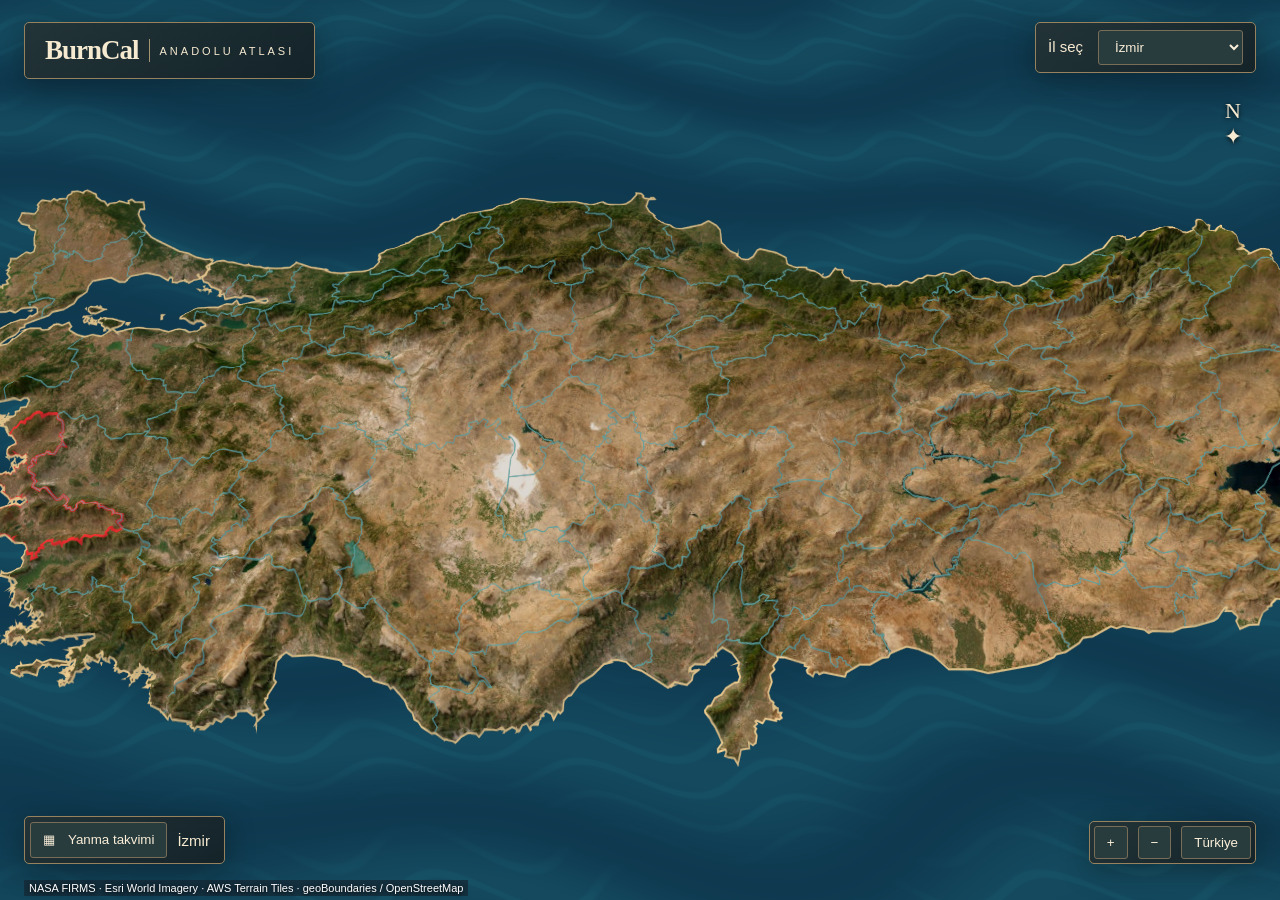
<file: frontend/index.html>
<!doctype html><html lang="tr"><meta charset="utf-8"><title>BurnCal · Anadolu Atlası</title><link rel="stylesheet" href="atlas.css"><main id="world" aria-label="Türkiye arazi haritası"></main><header><strong>BurnCal</strong><i></i> ANADOLU ATLASI</header><div class="search"><label>İl seç　<select id="city"></select></label></div><div class="compass">N<br>✦</div><section id="sheet" inert><div class="row"><small>UYDU GÖZLEMLERİ</small><button id="close" aria-label="Takvimi kapat">×</button></div><h1 id="place"></h1><nav></nav><div id="panel"></div></section><div class="dock"><button id="toggle" aria-expanded="false" aria-controls="sheet">▦　Yanma takvimi</button><span id="current"></span></div><div class="tools"><button id="plus" aria-label="Yakınlaştır">+</button><button id="minus" aria-label="Uzaklaştır">−</button><button id="home">Türkiye</button></div><footer>NASA FIRMS · Esri World Imagery · AWS Terrain Tiles · geoBoundaries / OpenStreetMap</footer><script src="three.min.js"></script><script src="terrain-assets.js"></script><script src="atlas-data.js"></script><script src="coast.js"></script><script src="atlas.js"></script></html>
</file>
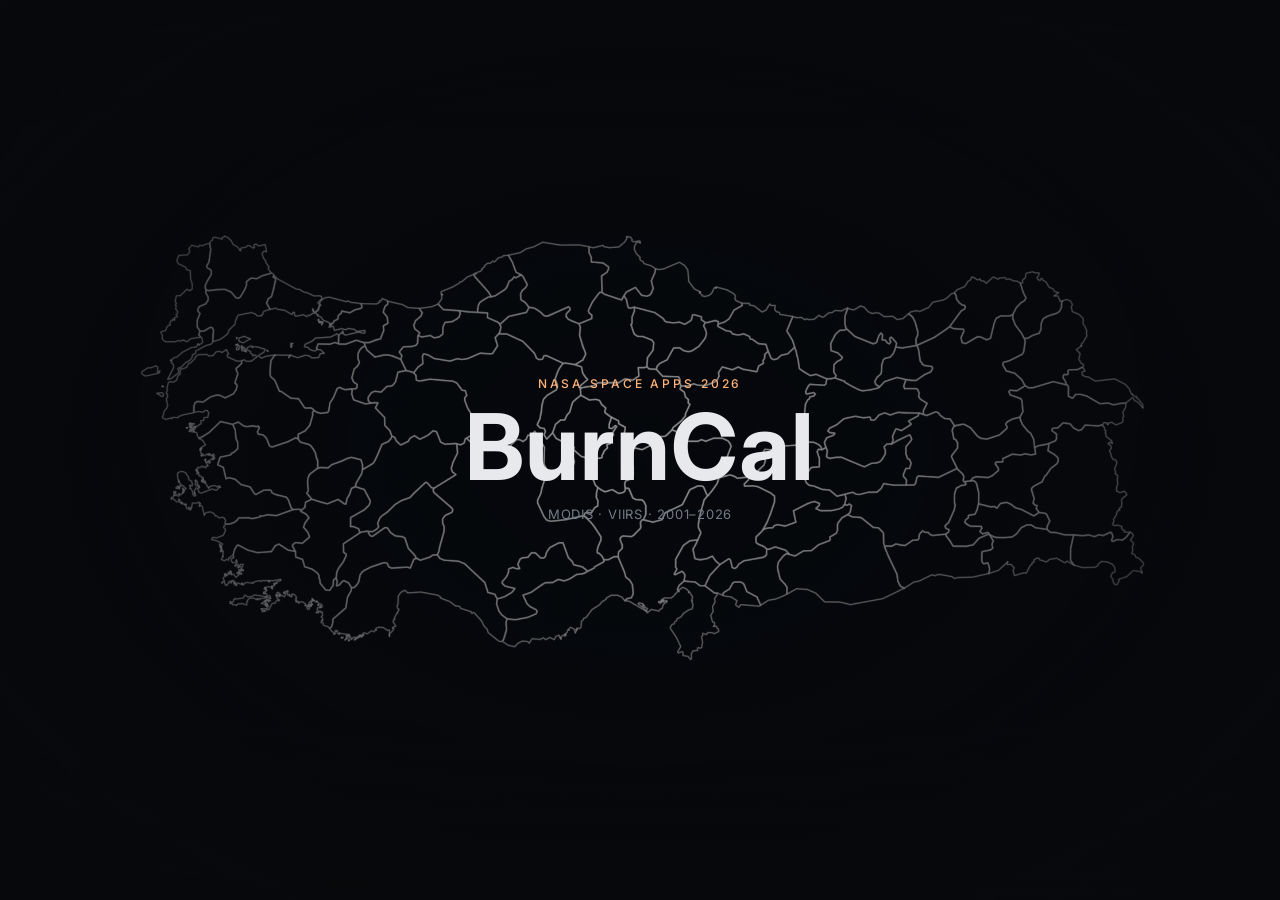
<file: web/index.html>
<!doctype html>
<html lang="tr">
<head>
<meta charset="utf-8">
<meta name="viewport" content="width=device-width, initial-scale=1">
<title data-i18n="page.title">BurnCal · Türkiye Yangın Takvimi</title>
<link rel="icon" href="logo.svg" type="image/svg+xml">
<link rel="preconnect" href="https://fonts.googleapis.com">
<link rel="preconnect" href="https://fonts.gstatic.com" crossorigin>
<link href="https://fonts.googleapis.com/css2?family=Inter:wght@400;500;600;700&display=swap" rel="stylesheet">
<link rel="stylesheet" href="vendor/maplibre-gl.css">
<link rel="stylesheet" href="css/atlas.css?v=20261115-land-year">
<link rel="stylesheet" href="css/drawers.css?v=20261115-land-year">
<link rel="stylesheet" href="css/timeline.css?v=20261115-land-year">
<link rel="stylesheet" href="css/regions.css?v=20261115-land-year">
</head>
<body>
<div id="map" data-i18n-aria-label="control.t.rkiye.fire.map" aria-label="Türkiye yanma haritası"></div>
<div class="fx vignette" aria-hidden="true"></div>
<div class="fx grain" aria-hidden="true"></div>

<header class="topbar">
  <div class="brand-tools">
    <div class="brand glass">
      <img class="mark" src="logo.svg" alt="" width="30" height="30">
      <div class="brand-text">
        <strong>BurnCal</strong>
        <span data-i18n="brand.subtitle">Yangın Takvimi</span>
      </div>
      <span id="dataBadge" class="pill"></span>
    </div>

    <div class="language area-control glass" role="group" data-i18n-aria-label="control.language" aria-label="Dil">
      <button type="button" data-lang="tr" lang="tr" aria-label="Türkçe" aria-pressed="true">TR</button>
      <button type="button" data-lang="en" lang="en" aria-label="English" aria-pressed="false">EN</button>
    </div>
  </div>

  <nav class="seg glass" id="sensorTabs" role="tablist" data-i18n-aria-label="control.data.series" aria-label="Veri serisi">
    <span class="seg-ind" aria-hidden="true"></span>
  </nav>

  <div class="tools">
    <div class="area-wrap">
      <div class="area-control glass" role="group" data-i18n-aria-label="control.area.selection" aria-label="Harita alan birimi">
        <button type="button" data-scope="draw" aria-pressed="false" disabled data-i18n-title="control.draw.your.own.area.on.the.map" title="Haritada kendi alanınızı çizin">
          <svg viewBox="0 0 20 20" aria-hidden="true"><path d="M3.5 16.5c2-.4 3-1.6 3.4-3.2L14 5.7a1.7 1.7 0 0 0-2.4-2.4L4 10.9c-1.5.5-2.6 1.5-2.6 3.3"/><path d="m10.6 4.3 3.1 3.1"/></svg><span data-i18n="scope.draw">Çiz</span></button>
        <button type="button" data-scope="province" aria-pressed="true" disabled data-i18n="scope.provinces">İller</button>
        <button type="button" data-scope="region" aria-pressed="false" disabled data-i18n="scope.regions">Bölgeler</button>
        <button type="button" data-scope="country" aria-pressed="false" disabled data-i18n-title="control.national.total" title="Türkiye toplamı" data-i18n="scope.country">Ülke</button>
      </div>
      <div class="draw-bar glass" id="drawBar" role="group" data-i18n-aria-label="control.drawing.tool" aria-label="Çizim aracı" hidden>
        <div class="draw-modes">
          <button type="button" data-draw="free" aria-pressed="true" data-i18n="draw.free">Serbest</button>
          <button type="button" data-draw="circle" aria-pressed="false" data-i18n-title="control.ellipse.hold.shift.for.a.circle" title="Elips; Shift ile tam daire" data-i18n="draw.ellipse">Elips</button>
          <button type="button" data-draw="poly" aria-pressed="false" data-i18n="draw.polygon">Çokgen</button>
          <button type="button" id="drawCancel" class="draw-x" data-i18n-aria-label="control.close.drawing.tool" aria-label="Çizimi kapat" data-i18n-title="control.close" title="Kapat">×</button>
        </div>
        <p id="drawHint" aria-live="polite"></p>
      </div>
    </div>
    <label class="search glass">
      <svg viewBox="0 0 20 20" aria-hidden="true"><circle cx="9" cy="9" r="5.5"/><path d="M13.5 13.5 18 18"/></svg>
      <input id="search" list="provList" data-i18n-placeholder="control.search.provinces" placeholder="İl ara" autocomplete="off" data-i18n-aria-label="control.search.provinces" aria-label="İl ara">
      <datalist id="provList"></datalist>
    </label>
    <div class="pop">
      <button class="icon-btn glass" id="helpBtn" aria-expanded="false" aria-controls="helpMenu" data-i18n-title="control.how.to.use.the.atlas" title="Nasıl kullanılır?">
        <svg viewBox="0 0 20 20" aria-hidden="true"><circle cx="10" cy="10" r="7.5"/><path d="M7.9 7.6a2.2 2.2 0 1 1 3 2.1c-.6.3-.9.7-.9 1.3v.4"/><circle cx="10" cy="14" r=".4" fill="currentColor"/></svg>
      </button>
      <div class="menu help glass" id="helpMenu" hidden>
        <h3 data-i18n="help.title">Nasıl kullanılır?</h3>
        <ol>
          <li data-i18n-html="help.1"><b>Bir alan seçin.</b> Haritada bir bölgeye ya da ile tıklayın veya adını arama kutusuna yazın. <b><span data-i18n="scope.country">Ülke</span></b> Türkiye toplamını gösterir; <b><span data-i18n="scope.draw">Çiz</span></b> ile haritada kendi alanınızı (serbest, elips ya da çokgen) belirleyebilirsiniz.</li>
          <li data-i18n-html="help.2"><b>Takvimi inceleyin.</b> Sağdaki <b>Yangın takvimini aç</b> düğmesine basın; takvimde her kare bir aydır. Renk, o ayı aynı ayın diğer yıllarıyla kıyaslar: kırmızı tipikten fazla, mavi tipikten az. <span class="sym">▲</span> tipikten fazla, <span class="sym">▼</span> tipikten az ayları gösterir; büyük üçgen uç değerdir.</li>
          <li data-i18n-html="help.3"><b>Yılı değiştirin.</b> Alttaki çubuktan incelemek istediğiniz yılı seçin.</li>
          <li data-i18n-html="help.4"><b>Yakınlaşın.</b> Kırmızı noktaların her biri, uydunun tespit ettiği bir yangın noktasıdır; üzerine tıklayınca tarihi ve ayrıntıları görünür.</li>
        </ol>
        <p data-i18n-html="help.5"><b>Birleşik seri</b> eski (MODIS, 2000–) ve yeni (VIIRS, 2012–) uyduları aynı ölçeğe getirir; böylece 25 yılın tamamı birbiriyle karşılaştırılabilir. Ham MODIS ve VIIRS sekmeleri, kaynak veriyi düzeltmesiz görmek içindir.</p>
        <p class="muted" data-i18n-html="help.6">Kaynak: NASA FIRMS. Sayılar orman yangınlarını ve tarla/anız yakmalarını birlikte içerir.</p>
      </div>
    </div>
    <div class="pop">
      <button class="icon-btn glass" id="layersBtn" aria-expanded="false" aria-controls="layersMenu" data-i18n-title="control.map.layers" title="Harita katmanları">
        <svg viewBox="0 0 20 20" aria-hidden="true"><path d="m10 3 7.5 4L10 11 2.5 7z"/><path d="m2.5 11 7.5 4 7.5-4"/></svg>
      </button>
      <div class="menu glass" id="layersMenu" hidden>
        <h3 data-i18n="layers.title">Harita katmanları</h3>
        <label><input type="checkbox" data-layer="fill" checked><span></span><b class="layer-text" data-i18n="layers.scale">Renk ölçeği</b></label>
        <ul class="lc-legend fill-legend" id="legend" hidden></ul>
        <label><input type="checkbox" data-layer="points" checked><span></span><b class="layer-text" data-i18n="layers.points">Yangın noktaları</b></label>
        <label id="lcRow" hidden><input type="checkbox" data-layer="landcover"><span></span><b class="layer-text" data-i18n="layers.land">Arazi türü</b></label>
        <ul class="lc-legend" id="lcLegend" hidden></ul>
        <label><input type="checkbox" data-layer="labels"><span></span><b class="layer-text" data-i18n="layers.places">Yer adları</b></label>
        <label><input type="checkbox" data-layer="roads"><span></span><b class="layer-text" data-i18n="layers.roads">Yollar ve binalar</b></label>
        <label><input type="checkbox" data-layer="terrain" checked><span></span><b class="layer-text" data-i18n="layers.terrain">3B arazi</b></label>
      </div>
    </div>
  </div>
</header>

<aside class="rank glass" id="rank" data-i18n-aria-label="control.areas.with.the.most.fire.detections" aria-label="En çok tespit edilen alanlar">
  <h3><span id="rankTitle">En çok tespit</span><button id="rankToggle" class="mini" aria-expanded="true" data-i18n-title="control.collapse" title="Daralt">–</button></h3>
  <ol id="rankList"></ol>
  <p class="rank-hint" data-i18n="rank.hint">Ayrıntı için listeden ya da haritadan bir alan seçin.</p>
</aside>

<aside class="side glass" id="side" aria-live="polite" hidden>
  <div id="sideBody"></div>
</aside>

<aside class="panel glass" id="panel" hidden>
  <div id="panelBody"></div>
</aside>

<footer class="dock">
  <button id="home" class="home-control glass" data-i18n-title="control.reset.map.shortcut" title="Harita görünümünü sıfırla (H)" data-i18n-aria-label="control.reset.map" aria-label="Harita görünümünü sıfırla"><svg viewBox="0 0 20 20" aria-hidden="true"><path d="M3 9.5 10 3l7 6.5M5 8.5V17h10V8.5" fill="none" stroke="currentColor" stroke-width="1.6"/></svg></button>

  <div class="timeline glass">
    <div class="yearbox"><label for="year" data-i18n="slider.mapYear">Harita yılı</label><output id="yearOut" for="year">—</output></div>
    <div class="track">
      <input type="range" id="year" step="1">
      <div class="ticks" id="yearTicks" aria-hidden="true"></div>
    </div>
  </div>
</footer>

<div id="tip" role="tooltip" hidden></div>

<div id="intro">
  <div>
    <p>NASA Space Apps 2026</p>
    <h1>BurnCal</h1>
    <span>MODIS · VIIRS</span>
  </div>
</div>

<script src="vendor/maplibre-gl.js"></script>
<script type="module" src="js/app.js?v=20261115-land-year"></script>
<script type="module" src="js/drawers.js?v=20261115-land-year"></script>
</body>
</html>
</file>
<file: frontend/atlas.css>
*{box-sizing:border-box}body{margin:0;background:#122e40;color:#f6ead1;font:15px "Segoe UI",sans-serif}#world{position:fixed;inset:0;overflow:hidden;background:#163d55 url(terrain.jpg) center/cover;touch-action:none;cursor:grab}#world:active{cursor:grabbing}canvas{display:block}header,.search,.dock,.tools,#sheet{position:fixed;background:linear-gradient(145deg,#243337f5,#142328fa);border:1px solid #97825d;border-radius:5px;box-shadow:0 6px 28px #08111566}header,.search,.dock,.tools,.row,nav{display:flex;align-items:center;gap:10px}header{left:24px;top:22px;padding:12px 20px;font-size:11px;letter-spacing:3px}header strong{font: bold 27px Georgia;letter-spacing:-1px}header i{height:23px;border-left:1px solid #a59470}.search{right:24px;top:22px;padding:7px 12px}.compass{position:fixed;top:98px;right:38px;text-align:center;text-shadow:0 1px 5px black;font:22px Georgia;pointer-events:none}.dock{bottom:36px;left:24px;padding:5px 14px 5px 5px}.tools{bottom:36px;right:24px;padding:4px}button,select{background:#283b3d;color:#faefd9;border:1px solid #786e57;border-radius:3px;padding:8px 12px;cursor:pointer}button:hover,button.active{background:#665538;border-color:#dec899}#sheet{left:24px;bottom:96px;width:340px;padding:18px 22px;opacity:0;transform:translateY(14px);pointer-events:none;transition:transform .32s ease,opacity .25s ease}#sheet.open{opacity:1;transform:none;pointer-events:auto}.row{justify-content:space-between}small{letter-spacing:1px;color:#e0c79a}h1{font:34px Georgia;margin:6px 0 15px}nav{margin-bottom:16px}#panel{line-height:1.5}.months{display:grid;grid-template-columns:repeat(4,1fr);gap:4px}.months div{text-align:center;padding:6px}.months b{display:block}footer{position:fixed;bottom:4px;left:24px;font-size:11px;color:white;text-shadow:0 1px 4px black;background:#152530aa;padding:2px 5px}
</file>
<file: web/vendor/maplibre-gl.css>
.maplibregl-map{font:12px/20px Helvetica Neue,Arial,Helvetica,sans-serif;overflow:hidden;position:relative;-webkit-tap-highlight-color:rgb(0 0 0/0)}.maplibregl-canvas{left:0;position:absolute;top:0}.maplibregl-map:fullscreen{height:100%;width:100%}.maplibregl-ctrl-group button.maplibregl-ctrl-compass{touch-action:none}.maplibregl-canvas-container.maplibregl-interactive,.maplibregl-ctrl-group button.maplibregl-ctrl-compass{cursor:grab;-webkit-user-select:none;-moz-user-select:none;user-select:none}.maplibregl-canvas-container.maplibregl-interactive.maplibregl-track-pointer{cursor:pointer}.maplibregl-canvas-container.maplibregl-interactive:active,.maplibregl-ctrl-group button.maplibregl-ctrl-compass:active{cursor:grabbing}.maplibregl-canvas-container.maplibregl-touch-zoom-rotate,.maplibregl-canvas-container.maplibregl-touch-zoom-rotate .maplibregl-canvas{touch-action:pan-x pan-y}.maplibregl-canvas-container.maplibregl-touch-drag-pan,.maplibregl-canvas-container.maplibregl-touch-drag-pan .maplibregl-canvas{touch-action:pinch-zoom}.maplibregl-canvas-container.maplibregl-touch-zoom-rotate.maplibregl-touch-drag-pan,.maplibregl-canvas-container.maplibregl-touch-zoom-rotate.maplibregl-touch-drag-pan .maplibregl-canvas{touch-action:none}.maplibregl-canvas-container.maplibregl-touch-drag-pan.maplibregl-cooperative-gestures,.maplibregl-canvas-container.maplibregl-touch-drag-pan.maplibregl-cooperative-gestures .maplibregl-canvas{touch-action:pan-x pan-y}.maplibregl-ctrl-bottom-left,.maplibregl-ctrl-bottom-right,.maplibregl-ctrl-top-left,.maplibregl-ctrl-top-right{pointer-events:none;position:absolute;z-index:2}.maplibregl-ctrl-top-left{left:0;top:0}.maplibregl-ctrl-top-right{right:0;top:0}.maplibregl-ctrl-bottom-left{bottom:0;left:0}.maplibregl-ctrl-bottom-right{bottom:0;right:0}.maplibregl-ctrl{clear:both;pointer-events:auto;transform:translate(0)}.maplibregl-ctrl-top-left .maplibregl-ctrl{float:left;margin:10px 0 0 10px}.maplibregl-ctrl-top-right .maplibregl-ctrl{float:right;margin:10px 10px 0 0}.maplibregl-ctrl-bottom-left .maplibregl-ctrl{float:left;margin:0 0 10px 10px}.maplibregl-ctrl-bottom-right .maplibregl-ctrl{float:right;margin:0 10px 10px 0}.maplibregl-ctrl-group{background:#fff;border-radius:4px}.maplibregl-ctrl-group:not(:empty){box-shadow:0 0 0 2px rgba(0,0,0,.1)}@media (forced-colors:active){.maplibregl-ctrl-group:not(:empty){box-shadow:0 0 0 2px ButtonText}}.maplibregl-ctrl-group button{background-color:transparent;border:0;box-sizing:border-box;cursor:pointer;display:block;height:29px;outline:none;padding:0;width:29px}.maplibregl-ctrl-group button+button{border-top:1px solid #ddd}.maplibregl-ctrl button .maplibregl-ctrl-icon{background-position:50%;background-repeat:no-repeat;display:block;height:100%;width:100%}@media (forced-colors:active){.maplibregl-ctrl-icon{background-color:transparent}.maplibregl-ctrl-group button+button{border-top:1px solid ButtonText}}.maplibregl-ctrl button::-moz-focus-inner{border:0;padding:0}.maplibregl-ctrl-attrib-button:focus,.maplibregl-ctrl-group button:focus{box-shadow:0 0 2px 2px #0096ff}.maplibregl-ctrl button:disabled{cursor:not-allowed}.maplibregl-ctrl button:disabled .maplibregl-ctrl-icon{opacity:.25}@media (hover:hover){.maplibregl-ctrl button:not(:disabled):hover{background-color:rgb(0 0 0/5%)}}.maplibregl-ctrl button:not(:disabled):active{background-color:rgb(0 0 0/5%)}.maplibregl-ctrl-group button:focus:focus-visible{box-shadow:0 0 2px 2px #0096ff}.maplibregl-ctrl-group button:focus:not(:focus-visible){box-shadow:none}.maplibregl-ctrl-group button:focus:first-child{border-radius:4px 4px 0 0}.maplibregl-ctrl-group button:focus:last-child{border-radius:0 0 4px 4px}.maplibregl-ctrl-group button:focus:only-child{border-radius:inherit}.maplibregl-ctrl button.maplibregl-ctrl-zoom-out .maplibregl-ctrl-icon{background-image:url("data:image/svg+xml;charset=utf-8,%3Csvg xmlns='http://www.w3.org/2000/svg' width='29' height='29' fill='%23333' viewBox='0 0 29 29'%3E%3Cpath d='M10 13c-.75 0-1.5.75-1.5 1.5S9.25 16 10 16h9c.75 0 1.5-.75 1.5-1.5S19.75 13 19 13z'/%3E%3C/svg%3E")}.maplibregl-ctrl button.maplibregl-ctrl-zoom-in .maplibregl-ctrl-icon{background-image:url("data:image/svg+xml;charset=utf-8,%3Csvg xmlns='http://www.w3.org/2000/svg' width='29' height='29' fill='%23333' viewBox='0 0 29 29'%3E%3Cpath d='M14.5 8.5c-.75 0-1.5.75-1.5 1.5v3h-3c-.75 0-1.5.75-1.5 1.5S9.25 16 10 16h3v3c0 .75.75 1.5 1.5 1.5S16 19.75 16 19v-3h3c.75 0 1.5-.75 1.5-1.5S19.75 13 19 13h-3v-3c0-.75-.75-1.5-1.5-1.5'/%3E%3C/svg%3E")}@media (forced-colors:active){.maplibregl-ctrl button.maplibregl-ctrl-zoom-out .maplibregl-ctrl-icon{background-image:url("data:image/svg+xml;charset=utf-8,%3Csvg xmlns='http://www.w3.org/2000/svg' width='29' height='29' fill='%23fff' viewBox='0 0 29 29'%3E%3Cpath d='M10 13c-.75 0-1.5.75-1.5 1.5S9.25 16 10 16h9c.75 0 1.5-.75 1.5-1.5S19.75 13 19 13z'/%3E%3C/svg%3E")}.maplibregl-ctrl button.maplibregl-ctrl-zoom-in .maplibregl-ctrl-icon{background-image:url("data:image/svg+xml;charset=utf-8,%3Csvg xmlns='http://www.w3.org/2000/svg' width='29' height='29' fill='%23fff' viewBox='0 0 29 29'%3E%3Cpath d='M14.5 8.5c-.75 0-1.5.75-1.5 1.5v3h-3c-.75 0-1.5.75-1.5 1.5S9.25 16 10 16h3v3c0 .75.75 1.5 1.5 1.5S16 19.75 16 19v-3h3c.75 0 1.5-.75 1.5-1.5S19.75 13 19 13h-3v-3c0-.75-.75-1.5-1.5-1.5'/%3E%3C/svg%3E")}}@media (forced-colors:active) and (prefers-color-scheme:light){.maplibregl-ctrl button.maplibregl-ctrl-zoom-out .maplibregl-ctrl-icon{background-image:url("data:image/svg+xml;charset=utf-8,%3Csvg xmlns='http://www.w3.org/2000/svg' width='29' height='29' viewBox='0 0 29 29'%3E%3Cpath d='M10 13c-.75 0-1.5.75-1.5 1.5S9.25 16 10 16h9c.75 0 1.5-.75 1.5-1.5S19.75 13 19 13z'/%3E%3C/svg%3E")}.maplibregl-ctrl button.maplibregl-ctrl-zoom-in .maplibregl-ctrl-icon{background-image:url("data:image/svg+xml;charset=utf-8,%3Csvg xmlns='http://www.w3.org/2000/svg' width='29' height='29' viewBox='0 0 29 29'%3E%3Cpath d='M14.5 8.5c-.75 0-1.5.75-1.5 1.5v3h-3c-.75 0-1.5.75-1.5 1.5S9.25 16 10 16h3v3c0 .75.75 1.5 1.5 1.5S16 19.75 16 19v-3h3c.75 0 1.5-.75 1.5-1.5S19.75 13 19 13h-3v-3c0-.75-.75-1.5-1.5-1.5'/%3E%3C/svg%3E")}}.maplibregl-ctrl button.maplibregl-ctrl-fullscreen .maplibregl-ctrl-icon{background-image:url("data:image/svg+xml;charset=utf-8,%3Csvg xmlns='http://www.w3.org/2000/svg' width='29' height='29' fill='%23333' viewBox='0 0 29 29'%3E%3Cpath d='M24 16v5.5c0 1.75-.75 2.5-2.5 2.5H16v-1l3-1.5-4-5.5 1-1 5.5 4 1.5-3zM6 16l1.5 3 5.5-4 1 1-4 5.5 3 1.5v1H7.5C5.75 24 5 23.25 5 21.5V16zm7-11v1l-3 1.5 4 5.5-1 1-5.5-4L6 13H5V7.5C5 5.75 5.75 5 7.5 5zm11 2.5c0-1.75-.75-2.5-2.5-2.5H16v1l3 1.5-4 5.5 1 1 5.5-4 1.5 3h1z'/%3E%3C/svg%3E")}.maplibregl-ctrl button.maplibregl-ctrl-shrink .maplibregl-ctrl-icon{background-image:url("data:image/svg+xml;charset=utf-8,%3Csvg xmlns='http://www.w3.org/2000/svg' width='29' height='29' viewBox='0 0 29 29'%3E%3Cpath d='M18.5 16c-1.75 0-2.5.75-2.5 2.5V24h1l1.5-3 5.5 4 1-1-4-5.5 3-1.5v-1zM13 18.5c0-1.75-.75-2.5-2.5-2.5H5v1l3 1.5L4 24l1 1 5.5-4 1.5 3h1zm3-8c0 1.75.75 2.5 2.5 2.5H24v-1l-3-1.5L25 5l-1-1-5.5 4L17 5h-1zM10.5 13c1.75 0 2.5-.75 2.5-2.5V5h-1l-1.5 3L5 4 4 5l4 5.5L5 12v1z'/%3E%3C/svg%3E")}@media (forced-colors:active){.maplibregl-ctrl button.maplibregl-ctrl-fullscreen .maplibregl-ctrl-icon{background-image:url("data:image/svg+xml;charset=utf-8,%3Csvg xmlns='http://www.w3.org/2000/svg' width='29' height='29' fill='%23fff' viewBox='0 0 29 29'%3E%3Cpath d='M24 16v5.5c0 1.75-.75 2.5-2.5 2.5H16v-1l3-1.5-4-5.5 1-1 5.5 4 1.5-3zM6 16l1.5 3 5.5-4 1 1-4 5.5 3 1.5v1H7.5C5.75 24 5 23.25 5 21.5V16zm7-11v1l-3 1.5 4 5.5-1 1-5.5-4L6 13H5V7.5C5 5.75 5.75 5 7.5 5zm11 2.5c0-1.75-.75-2.5-2.5-2.5H16v1l3 1.5-4 5.5 1 1 5.5-4 1.5 3h1z'/%3E%3C/svg%3E")}.maplibregl-ctrl button.maplibregl-ctrl-shrink .maplibregl-ctrl-icon{background-image:url("data:image/svg+xml;charset=utf-8,%3Csvg xmlns='http://www.w3.org/2000/svg' width='29' height='29' fill='%23fff' viewBox='0 0 29 29'%3E%3Cpath d='M18.5 16c-1.75 0-2.5.75-2.5 2.5V24h1l1.5-3 5.5 4 1-1-4-5.5 3-1.5v-1zM13 18.5c0-1.75-.75-2.5-2.5-2.5H5v1l3 1.5L4 24l1 1 5.5-4 1.5 3h1zm3-8c0 1.75.75 2.5 2.5 2.5H24v-1l-3-1.5L25 5l-1-1-5.5 4L17 5h-1zM10.5 13c1.75 0 2.5-.75 2.5-2.5V5h-1l-1.5 3L5 4 4 5l4 5.5L5 12v1z'/%3E%3C/svg%3E")}}@media (forced-colors:active) and (prefers-color-scheme:light){.maplibregl-ctrl button.maplibregl-ctrl-fullscreen .maplibregl-ctrl-icon{background-image:url("data:image/svg+xml;charset=utf-8,%3Csvg xmlns='http://www.w3.org/2000/svg' width='29' height='29' viewBox='0 0 29 29'%3E%3Cpath d='M24 16v5.5c0 1.75-.75 2.5-2.5 2.5H16v-1l3-1.5-4-5.5 1-1 5.5 4 1.5-3zM6 16l1.5 3 5.5-4 1 1-4 5.5 3 1.5v1H7.5C5.75 24 5 23.25 5 21.5V16zm7-11v1l-3 1.5 4 5.5-1 1-5.5-4L6 13H5V7.5C5 5.75 5.75 5 7.5 5zm11 2.5c0-1.75-.75-2.5-2.5-2.5H16v1l3 1.5-4 5.5 1 1 5.5-4 1.5 3h1z'/%3E%3C/svg%3E")}.maplibregl-ctrl button.maplibregl-ctrl-shrink .maplibregl-ctrl-icon{background-image:url("data:image/svg+xml;charset=utf-8,%3Csvg xmlns='http://www.w3.org/2000/svg' width='29' height='29' viewBox='0 0 29 29'%3E%3Cpath d='M18.5 16c-1.75 0-2.5.75-2.5 2.5V24h1l1.5-3 5.5 4 1-1-4-5.5 3-1.5v-1zM13 18.5c0-1.75-.75-2.5-2.5-2.5H5v1l3 1.5L4 24l1 1 5.5-4 1.5 3h1zm3-8c0 1.75.75 2.5 2.5 2.5H24v-1l-3-1.5L25 5l-1-1-5.5 4L17 5h-1zM10.5 13c1.75 0 2.5-.75 2.5-2.5V5h-1l-1.5 3L5 4 4 5l4 5.5L5 12v1z'/%3E%3C/svg%3E")}}.maplibregl-ctrl button.maplibregl-ctrl-compass .maplibregl-ctrl-icon{background-image:url("data:image/svg+xml;charset=utf-8,%3Csvg xmlns='http://www.w3.org/2000/svg' width='29' height='29' fill='%23333' viewBox='0 0 29 29'%3E%3Cpath d='m10.5 14 4-8 4 8z'/%3E%3Cpath fill='%23ccc' d='m10.5 16 4 8 4-8z'/%3E%3C/svg%3E")}@media (forced-colors:active){.maplibregl-ctrl button.maplibregl-ctrl-compass .maplibregl-ctrl-icon{background-image:url("data:image/svg+xml;charset=utf-8,%3Csvg xmlns='http://www.w3.org/2000/svg' width='29' height='29' fill='%23fff' viewBox='0 0 29 29'%3E%3Cpath d='m10.5 14 4-8 4 8z'/%3E%3Cpath fill='%23ccc' d='m10.5 16 4 8 4-8z'/%3E%3C/svg%3E")}}@media (forced-colors:active) and (prefers-color-scheme:light){.maplibregl-ctrl button.maplibregl-ctrl-compass .maplibregl-ctrl-icon{background-image:url("data:image/svg+xml;charset=utf-8,%3Csvg xmlns='http://www.w3.org/2000/svg' width='29' height='29' viewBox='0 0 29 29'%3E%3Cpath d='m10.5 14 4-8 4 8z'/%3E%3Cpath fill='%23ccc' d='m10.5 16 4 8 4-8z'/%3E%3C/svg%3E")}}.maplibregl-ctrl button.maplibregl-ctrl-globe .maplibregl-ctrl-icon{background-image:url("data:image/svg+xml;charset=utf-8,%3Csvg xmlns='http://www.w3.org/2000/svg' width='22' height='22' fill='none' stroke='%23333' viewBox='0 0 22 22'%3E%3Ccircle cx='11' cy='11' r='8.5'/%3E%3Cpath d='M17.5 11c0 4.819-3.02 8.5-6.5 8.5S4.5 15.819 4.5 11 7.52 2.5 11 2.5s6.5 3.681 6.5 8.5Z'/%3E%3Cpath d='M13.5 11c0 2.447-.331 4.64-.853 6.206-.262.785-.562 1.384-.872 1.777-.314.399-.58.517-.775.517s-.461-.118-.775-.517c-.31-.393-.61-.992-.872-1.777C8.831 15.64 8.5 13.446 8.5 11s.331-4.64.853-6.206c.262-.785.562-1.384.872-1.777.314-.399.58-.517.775-.517s.461.118.775.517c.31.393.61.992.872 1.777.522 1.565.853 3.76.853 6.206Z'/%3E%3Cpath d='M11 7.5c-1.909 0-3.622-.166-4.845-.428-.616-.132-1.08-.283-1.379-.434a1.3 1.3 0 0 1-.224-.138q.07-.058.224-.138c.299-.151.763-.302 1.379-.434C7.378 5.666 9.091 5.5 11 5.5s3.622.166 4.845.428c.616.132 1.08.283 1.379.434.105.053.177.1.224.138q-.07.058-.224.138c-.299.151-.763.302-1.379.434-1.223.262-2.936.428-4.845.428ZM4.486 6.436ZM11 16.5c-1.909 0-3.622-.166-4.845-.428-.616-.132-1.08-.283-1.379-.434a1.3 1.3 0 0 1-.224-.138 1.3 1.3 0 0 1 .224-.138c.299-.151.763-.302 1.379-.434C7.378 14.666 9.091 14.5 11 14.5s3.622.166 4.845.428c.616.132 1.08.283 1.379.434.105.053.177.1.224.138a1.3 1.3 0 0 1-.224.138c-.299.151-.763.302-1.379.434-1.223.262-2.936.428-4.845.428Zm-6.514-1.064ZM11 12.5c-2.46 0-4.672-.222-6.255-.574-.796-.177-1.406-.38-1.805-.59a1.5 1.5 0 0 1-.39-.272.3.3 0 0 1-.047-.064.3.3 0 0 1 .048-.064c.066-.073.189-.167.389-.272.399-.21 1.009-.413 1.805-.59C6.328 9.722 8.54 9.5 11 9.5s4.672.222 6.256.574c.795.177 1.405.38 1.804.59.2.105.323.2.39.272a.3.3 0 0 1 .047.064.3.3 0 0 1-.048.064 1.4 1.4 0 0 1-.389.272c-.399.21-1.009.413-1.804.59-1.584.352-3.796.574-6.256.574Zm-8.501-1.51v.002zm0 .018v.002zm17.002.002v-.002zm0-.018v-.002z'/%3E%3C/svg%3E")}.maplibregl-ctrl button.maplibregl-ctrl-globe-enabled .maplibregl-ctrl-icon{background-image:url("data:image/svg+xml;charset=utf-8,%3Csvg xmlns='http://www.w3.org/2000/svg' width='22' height='22' fill='none' stroke='%2333b5e5' viewBox='0 0 22 22'%3E%3Ccircle cx='11' cy='11' r='8.5'/%3E%3Cpath d='M17.5 11c0 4.819-3.02 8.5-6.5 8.5S4.5 15.819 4.5 11 7.52 2.5 11 2.5s6.5 3.681 6.5 8.5Z'/%3E%3Cpath d='M13.5 11c0 2.447-.331 4.64-.853 6.206-.262.785-.562 1.384-.872 1.777-.314.399-.58.517-.775.517s-.461-.118-.775-.517c-.31-.393-.61-.992-.872-1.777C8.831 15.64 8.5 13.446 8.5 11s.331-4.64.853-6.206c.262-.785.562-1.384.872-1.777.314-.399.58-.517.775-.517s.461.118.775.517c.31.393.61.992.872 1.777.522 1.565.853 3.76.853 6.206Z'/%3E%3Cpath d='M11 7.5c-1.909 0-3.622-.166-4.845-.428-.616-.132-1.08-.283-1.379-.434a1.3 1.3 0 0 1-.224-.138q.07-.058.224-.138c.299-.151.763-.302 1.379-.434C7.378 5.666 9.091 5.5 11 5.5s3.622.166 4.845.428c.616.132 1.08.283 1.379.434.105.053.177.1.224.138q-.07.058-.224.138c-.299.151-.763.302-1.379.434-1.223.262-2.936.428-4.845.428ZM4.486 6.436ZM11 16.5c-1.909 0-3.622-.166-4.845-.428-.616-.132-1.08-.283-1.379-.434a1.3 1.3 0 0 1-.224-.138 1.3 1.3 0 0 1 .224-.138c.299-.151.763-.302 1.379-.434C7.378 14.666 9.091 14.5 11 14.5s3.622.166 4.845.428c.616.132 1.08.283 1.379.434.105.053.177.1.224.138a1.3 1.3 0 0 1-.224.138c-.299.151-.763.302-1.379.434-1.223.262-2.936.428-4.845.428Zm-6.514-1.064ZM11 12.5c-2.46 0-4.672-.222-6.255-.574-.796-.177-1.406-.38-1.805-.59a1.5 1.5 0 0 1-.39-.272.3.3 0 0 1-.047-.064.3.3 0 0 1 .048-.064c.066-.073.189-.167.389-.272.399-.21 1.009-.413 1.805-.59C6.328 9.722 8.54 9.5 11 9.5s4.672.222 6.256.574c.795.177 1.405.38 1.804.59.2.105.323.2.39.272a.3.3 0 0 1 .047.064.3.3 0 0 1-.048.064 1.4 1.4 0 0 1-.389.272c-.399.21-1.009.413-1.804.59-1.584.352-3.796.574-6.256.574Zm-8.501-1.51v.002zm0 .018v.002zm17.002.002v-.002zm0-.018v-.002z'/%3E%3C/svg%3E")}.maplibregl-ctrl button.maplibregl-ctrl-terrain .maplibregl-ctrl-icon{background-image:url("data:image/svg+xml;charset=utf-8,%3Csvg xmlns='http://www.w3.org/2000/svg' width='22' height='22' fill='%23333' viewBox='0 0 22 22'%3E%3Cpath d='m1.754 13.406 4.453-4.851 3.09 3.09 3.281 3.277.969-.969-3.309-3.312 3.844-4.121 6.148 6.886h1.082v-.855l-7.207-8.07-4.84 5.187L6.169 6.57l-5.48 5.965v.871ZM.688 16.844h20.625v1.375H.688Zm0 0'/%3E%3C/svg%3E")}.maplibregl-ctrl button.maplibregl-ctrl-terrain-enabled .maplibregl-ctrl-icon{background-image:url("data:image/svg+xml;charset=utf-8,%3Csvg xmlns='http://www.w3.org/2000/svg' width='22' height='22' fill='%2333b5e5' viewBox='0 0 22 22'%3E%3Cpath d='m1.754 13.406 4.453-4.851 3.09 3.09 3.281 3.277.969-.969-3.309-3.312 3.844-4.121 6.148 6.886h1.082v-.855l-7.207-8.07-4.84 5.187L6.169 6.57l-5.48 5.965v.871ZM.688 16.844h20.625v1.375H.688Zm0 0'/%3E%3C/svg%3E")}.maplibregl-ctrl button.maplibregl-ctrl-geolocate .maplibregl-ctrl-icon{background-image:url("data:image/svg+xml;charset=utf-8,%3Csvg xmlns='http://www.w3.org/2000/svg' width='29' height='29' fill='%23333' viewBox='0 0 20 20'%3E%3Cpath d='M10 4C9 4 9 5 9 5v.1A5 5 0 0 0 5.1 9H5s-1 0-1 1 1 1 1 1h.1A5 5 0 0 0 9 14.9v.1s0 1 1 1 1-1 1-1v-.1a5 5 0 0 0 3.9-3.9h.1s1 0 1-1-1-1-1-1h-.1A5 5 0 0 0 11 5.1V5s0-1-1-1m0 2.5a3.5 3.5 0 1 1 0 7 3.5 3.5 0 1 1 0-7'/%3E%3Ccircle cx='10' cy='10' r='2'/%3E%3C/svg%3E")}.maplibregl-ctrl button.maplibregl-ctrl-geolocate:disabled .maplibregl-ctrl-icon{background-image:url("data:image/svg+xml;charset=utf-8,%3Csvg xmlns='http://www.w3.org/2000/svg' width='29' height='29' fill='%23aaa' viewBox='0 0 20 20'%3E%3Cpath d='M10 4C9 4 9 5 9 5v.1A5 5 0 0 0 5.1 9H5s-1 0-1 1 1 1 1 1h.1A5 5 0 0 0 9 14.9v.1s0 1 1 1 1-1 1-1v-.1a5 5 0 0 0 3.9-3.9h.1s1 0 1-1-1-1-1-1h-.1A5 5 0 0 0 11 5.1V5s0-1-1-1m0 2.5a3.5 3.5 0 1 1 0 7 3.5 3.5 0 1 1 0-7'/%3E%3Ccircle cx='10' cy='10' r='2'/%3E%3Cpath fill='red' d='m14 5 1 1-9 9-1-1z'/%3E%3C/svg%3E")}.maplibregl-ctrl button.maplibregl-ctrl-geolocate.maplibregl-ctrl-geolocate-active .maplibregl-ctrl-icon{background-image:url("data:image/svg+xml;charset=utf-8,%3Csvg xmlns='http://www.w3.org/2000/svg' width='29' height='29' fill='%2333b5e5' viewBox='0 0 20 20'%3E%3Cpath d='M10 4C9 4 9 5 9 5v.1A5 5 0 0 0 5.1 9H5s-1 0-1 1 1 1 1 1h.1A5 5 0 0 0 9 14.9v.1s0 1 1 1 1-1 1-1v-.1a5 5 0 0 0 3.9-3.9h.1s1 0 1-1-1-1-1-1h-.1A5 5 0 0 0 11 5.1V5s0-1-1-1m0 2.5a3.5 3.5 0 1 1 0 7 3.5 3.5 0 1 1 0-7'/%3E%3Ccircle cx='10' cy='10' r='2'/%3E%3C/svg%3E")}.maplibregl-ctrl button.maplibregl-ctrl-geolocate.maplibregl-ctrl-geolocate-active-error .maplibregl-ctrl-icon{background-image:url("data:image/svg+xml;charset=utf-8,%3Csvg xmlns='http://www.w3.org/2000/svg' width='29' height='29' fill='%23e58978' viewBox='0 0 20 20'%3E%3Cpath d='M10 4C9 4 9 5 9 5v.1A5 5 0 0 0 5.1 9H5s-1 0-1 1 1 1 1 1h.1A5 5 0 0 0 9 14.9v.1s0 1 1 1 1-1 1-1v-.1a5 5 0 0 0 3.9-3.9h.1s1 0 1-1-1-1-1-1h-.1A5 5 0 0 0 11 5.1V5s0-1-1-1m0 2.5a3.5 3.5 0 1 1 0 7 3.5 3.5 0 1 1 0-7'/%3E%3Ccircle cx='10' cy='10' r='2'/%3E%3C/svg%3E")}.maplibregl-ctrl button.maplibregl-ctrl-geolocate.maplibregl-ctrl-geolocate-background .maplibregl-ctrl-icon{background-image:url("data:image/svg+xml;charset=utf-8,%3Csvg xmlns='http://www.w3.org/2000/svg' width='29' height='29' fill='%2333b5e5' viewBox='0 0 20 20'%3E%3Cpath d='M10 4C9 4 9 5 9 5v.1A5 5 0 0 0 5.1 9H5s-1 0-1 1 1 1 1 1h.1A5 5 0 0 0 9 14.9v.1s0 1 1 1 1-1 1-1v-.1a5 5 0 0 0 3.9-3.9h.1s1 0 1-1-1-1-1-1h-.1A5 5 0 0 0 11 5.1V5s0-1-1-1m0 2.5a3.5 3.5 0 1 1 0 7 3.5 3.5 0 1 1 0-7'/%3E%3C/svg%3E")}.maplibregl-ctrl button.maplibregl-ctrl-geolocate.maplibregl-ctrl-geolocate-background-error .maplibregl-ctrl-icon{background-image:url("data:image/svg+xml;charset=utf-8,%3Csvg xmlns='http://www.w3.org/2000/svg' width='29' height='29' fill='%23e54e33' viewBox='0 0 20 20'%3E%3Cpath d='M10 4C9 4 9 5 9 5v.1A5 5 0 0 0 5.1 9H5s-1 0-1 1 1 1 1 1h.1A5 5 0 0 0 9 14.9v.1s0 1 1 1 1-1 1-1v-.1a5 5 0 0 0 3.9-3.9h.1s1 0 1-1-1-1-1-1h-.1A5 5 0 0 0 11 5.1V5s0-1-1-1m0 2.5a3.5 3.5 0 1 1 0 7 3.5 3.5 0 1 1 0-7'/%3E%3C/svg%3E")}.maplibregl-ctrl button.maplibregl-ctrl-geolocate.maplibregl-ctrl-geolocate-waiting .maplibregl-ctrl-icon{animation:maplibregl-spin 2s linear infinite}@media (forced-colors:active){.maplibregl-ctrl button.maplibregl-ctrl-geolocate .maplibregl-ctrl-icon{background-image:url("data:image/svg+xml;charset=utf-8,%3Csvg xmlns='http://www.w3.org/2000/svg' width='29' height='29' fill='%23fff' viewBox='0 0 20 20'%3E%3Cpath d='M10 4C9 4 9 5 9 5v.1A5 5 0 0 0 5.1 9H5s-1 0-1 1 1 1 1 1h.1A5 5 0 0 0 9 14.9v.1s0 1 1 1 1-1 1-1v-.1a5 5 0 0 0 3.9-3.9h.1s1 0 1-1-1-1-1-1h-.1A5 5 0 0 0 11 5.1V5s0-1-1-1m0 2.5a3.5 3.5 0 1 1 0 7 3.5 3.5 0 1 1 0-7'/%3E%3Ccircle cx='10' cy='10' r='2'/%3E%3C/svg%3E")}.maplibregl-ctrl button.maplibregl-ctrl-geolocate:disabled .maplibregl-ctrl-icon{background-image:url("data:image/svg+xml;charset=utf-8,%3Csvg xmlns='http://www.w3.org/2000/svg' width='29' height='29' fill='%23999' viewBox='0 0 20 20'%3E%3Cpath d='M10 4C9 4 9 5 9 5v.1A5 5 0 0 0 5.1 9H5s-1 0-1 1 1 1 1 1h.1A5 5 0 0 0 9 14.9v.1s0 1 1 1 1-1 1-1v-.1a5 5 0 0 0 3.9-3.9h.1s1 0 1-1-1-1-1-1h-.1A5 5 0 0 0 11 5.1V5s0-1-1-1m0 2.5a3.5 3.5 0 1 1 0 7 3.5 3.5 0 1 1 0-7'/%3E%3Ccircle cx='10' cy='10' r='2'/%3E%3Cpath fill='red' d='m14 5 1 1-9 9-1-1z'/%3E%3C/svg%3E")}.maplibregl-ctrl button.maplibregl-ctrl-geolocate.maplibregl-ctrl-geolocate-active .maplibregl-ctrl-icon{background-image:url("data:image/svg+xml;charset=utf-8,%3Csvg xmlns='http://www.w3.org/2000/svg' width='29' height='29' fill='%2333b5e5' viewBox='0 0 20 20'%3E%3Cpath d='M10 4C9 4 9 5 9 5v.1A5 5 0 0 0 5.1 9H5s-1 0-1 1 1 1 1 1h.1A5 5 0 0 0 9 14.9v.1s0 1 1 1 1-1 1-1v-.1a5 5 0 0 0 3.9-3.9h.1s1 0 1-1-1-1-1-1h-.1A5 5 0 0 0 11 5.1V5s0-1-1-1m0 2.5a3.5 3.5 0 1 1 0 7 3.5 3.5 0 1 1 0-7'/%3E%3Ccircle cx='10' cy='10' r='2'/%3E%3C/svg%3E")}.maplibregl-ctrl button.maplibregl-ctrl-geolocate.maplibregl-ctrl-geolocate-active-error .maplibregl-ctrl-icon{background-image:url("data:image/svg+xml;charset=utf-8,%3Csvg xmlns='http://www.w3.org/2000/svg' width='29' height='29' fill='%23e58978' viewBox='0 0 20 20'%3E%3Cpath d='M10 4C9 4 9 5 9 5v.1A5 5 0 0 0 5.1 9H5s-1 0-1 1 1 1 1 1h.1A5 5 0 0 0 9 14.9v.1s0 1 1 1 1-1 1-1v-.1a5 5 0 0 0 3.9-3.9h.1s1 0 1-1-1-1-1-1h-.1A5 5 0 0 0 11 5.1V5s0-1-1-1m0 2.5a3.5 3.5 0 1 1 0 7 3.5 3.5 0 1 1 0-7'/%3E%3Ccircle cx='10' cy='10' r='2'/%3E%3C/svg%3E")}.maplibregl-ctrl button.maplibregl-ctrl-geolocate.maplibregl-ctrl-geolocate-background .maplibregl-ctrl-icon{background-image:url("data:image/svg+xml;charset=utf-8,%3Csvg xmlns='http://www.w3.org/2000/svg' width='29' height='29' fill='%2333b5e5' viewBox='0 0 20 20'%3E%3Cpath d='M10 4C9 4 9 5 9 5v.1A5 5 0 0 0 5.1 9H5s-1 0-1 1 1 1 1 1h.1A5 5 0 0 0 9 14.9v.1s0 1 1 1 1-1 1-1v-.1a5 5 0 0 0 3.9-3.9h.1s1 0 1-1-1-1-1-1h-.1A5 5 0 0 0 11 5.1V5s0-1-1-1m0 2.5a3.5 3.5 0 1 1 0 7 3.5 3.5 0 1 1 0-7'/%3E%3C/svg%3E")}.maplibregl-ctrl button.maplibregl-ctrl-geolocate.maplibregl-ctrl-geolocate-background-error .maplibregl-ctrl-icon{background-image:url("data:image/svg+xml;charset=utf-8,%3Csvg xmlns='http://www.w3.org/2000/svg' width='29' height='29' fill='%23e54e33' viewBox='0 0 20 20'%3E%3Cpath d='M10 4C9 4 9 5 9 5v.1A5 5 0 0 0 5.1 9H5s-1 0-1 1 1 1 1 1h.1A5 5 0 0 0 9 14.9v.1s0 1 1 1 1-1 1-1v-.1a5 5 0 0 0 3.9-3.9h.1s1 0 1-1-1-1-1-1h-.1A5 5 0 0 0 11 5.1V5s0-1-1-1m0 2.5a3.5 3.5 0 1 1 0 7 3.5 3.5 0 1 1 0-7'/%3E%3C/svg%3E")}}@media (forced-colors:active) and (prefers-color-scheme:light){.maplibregl-ctrl button.maplibregl-ctrl-geolocate .maplibregl-ctrl-icon{background-image:url("data:image/svg+xml;charset=utf-8,%3Csvg xmlns='http://www.w3.org/2000/svg' width='29' height='29' viewBox='0 0 20 20'%3E%3Cpath d='M10 4C9 4 9 5 9 5v.1A5 5 0 0 0 5.1 9H5s-1 0-1 1 1 1 1 1h.1A5 5 0 0 0 9 14.9v.1s0 1 1 1 1-1 1-1v-.1a5 5 0 0 0 3.9-3.9h.1s1 0 1-1-1-1-1-1h-.1A5 5 0 0 0 11 5.1V5s0-1-1-1m0 2.5a3.5 3.5 0 1 1 0 7 3.5 3.5 0 1 1 0-7'/%3E%3Ccircle cx='10' cy='10' r='2'/%3E%3C/svg%3E")}.maplibregl-ctrl button.maplibregl-ctrl-geolocate:disabled .maplibregl-ctrl-icon{background-image:url("data:image/svg+xml;charset=utf-8,%3Csvg xmlns='http://www.w3.org/2000/svg' width='29' height='29' fill='%23666' viewBox='0 0 20 20'%3E%3Cpath d='M10 4C9 4 9 5 9 5v.1A5 5 0 0 0 5.1 9H5s-1 0-1 1 1 1 1 1h.1A5 5 0 0 0 9 14.9v.1s0 1 1 1 1-1 1-1v-.1a5 5 0 0 0 3.9-3.9h.1s1 0 1-1-1-1-1-1h-.1A5 5 0 0 0 11 5.1V5s0-1-1-1m0 2.5a3.5 3.5 0 1 1 0 7 3.5 3.5 0 1 1 0-7'/%3E%3Ccircle cx='10' cy='10' r='2'/%3E%3Cpath fill='red' d='m14 5 1 1-9 9-1-1z'/%3E%3C/svg%3E")}}@keyframes maplibregl-spin{0%{transform:rotate(0deg)}to{transform:rotate(1turn)}}a.maplibregl-ctrl-logo{background-image:url("data:image/svg+xml;charset=utf-8,%3Csvg xmlns='http://www.w3.org/2000/svg' width='88' height='23' fill='none'%3E%3Cpath fill='%23000' fill-opacity='.4' fill-rule='evenodd' d='M17.408 16.796h-1.827l2.501-12.095h.198l3.324 6.533.988 2.19.988-2.19 3.258-6.533h.181l2.6 12.095h-1.81l-1.218-5.644-.362-1.71-.658 1.71-2.929 5.644h-.098l-2.914-5.644-.757-1.71-.345 1.71zm1.958-3.42-.726 3.663a1.255 1.255 0 0 1-1.232 1.011h-1.827a1.255 1.255 0 0 1-1.229-1.509l2.501-12.095a1.255 1.255 0 0 1 1.23-1.001h.197a1.25 1.25 0 0 1 1.12.685l3.19 6.273 3.125-6.263a1.25 1.25 0 0 1 1.123-.695h.181a1.255 1.255 0 0 1 1.227.991l1.443 6.71a5 5 0 0 1 .314-.787l.009-.016a4.6 4.6 0 0 1 1.777-1.887c.782-.46 1.668-.667 2.611-.667a4.6 4.6 0 0 1 1.7.32l.306.134c.21-.16.474-.256.759-.256h1.694a1.255 1.255 0 0 1 1.212.925 1.255 1.255 0 0 1 1.212-.925h1.711c.284 0 .545.094.755.252.613-.3 1.312-.45 2.075-.45 1.356 0 2.557.445 3.482 1.4q.47.48.763 1.064V4.701a1.255 1.255 0 0 1 1.255-1.255h1.86A1.255 1.255 0 0 1 54.44 4.7v9.194h2.217c.19 0 .37.043.532.118v-4.77c0-.356.147-.678.385-.906a2.42 2.42 0 0 1-.682-1.71c0-.665.267-1.253.735-1.7a2.45 2.45 0 0 1 1.722-.674 2.43 2.43 0 0 1 1.705.675q.318.302.504.683V4.7a1.255 1.255 0 0 1 1.255-1.255h1.744A1.255 1.255 0 0 1 65.812 4.7v3.335a4.8 4.8 0 0 1 1.526-.246c.938 0 1.817.214 2.59.69a4.47 4.47 0 0 1 1.67 1.743v-.98a1.255 1.255 0 0 1 1.256-1.256h1.777c.233 0 .451.064.639.174a3.4 3.4 0 0 1 1.567-.372c.346 0 .861.02 1.285.232a1.25 1.25 0 0 1 .689 1.004 4.7 4.7 0 0 1 .853-.588c.795-.44 1.675-.647 2.61-.647 1.385 0 2.65.39 3.525 1.396.836.938 1.168 2.173 1.168 3.528q-.001.515-.056 1.051a1.255 1.255 0 0 1-.947 1.09l.408.952a1.255 1.255 0 0 1-.477 1.552c-.418.268-.92.463-1.458.612-.613.171-1.304.244-2.049.244-1.06 0-2.043-.207-2.886-.698l-.015-.008c-.798-.48-1.419-1.135-1.818-1.963l-.004-.008a5.8 5.8 0 0 1-.548-2.512q0-.429.053-.843a1.3 1.3 0 0 1-.333-.086l-.166-.004c-.223 0-.426.062-.643.228-.03.024-.142.139-.142.59v3.883a1.255 1.255 0 0 1-1.256 1.256h-1.777a1.255 1.255 0 0 1-1.256-1.256V15.69l-.032.057a4.8 4.8 0 0 1-1.86 1.833 5.04 5.04 0 0 1-2.484.634 4.5 4.5 0 0 1-1.935-.424 1.25 1.25 0 0 1-.764.258h-1.71a1.255 1.255 0 0 1-1.256-1.255V7.687a2.4 2.4 0 0 1-.428.625c.253.23.412.561.412.93v7.553a1.255 1.255 0 0 1-1.256 1.255h-1.843a1.25 1.25 0 0 1-.894-.373c-.228.23-.544.373-.894.373H51.32a1.255 1.255 0 0 1-1.256-1.255v-1.251l-.061.117a4.7 4.7 0 0 1-1.782 1.884 4.77 4.77 0 0 1-2.485.67 5.6 5.6 0 0 1-1.485-.188l.009 2.764a1.255 1.255 0 0 1-1.255 1.259h-1.729a1.255 1.255 0 0 1-1.255-1.255v-3.537a1.255 1.255 0 0 1-1.167.793h-1.679a1.25 1.25 0 0 1-.77-.263 4.5 4.5 0 0 1-1.945.429c-.885 0-1.724-.21-2.495-.632l-.017-.01a5 5 0 0 1-1.081-.836 1.255 1.255 0 0 1-1.254 1.312h-1.81a1.255 1.255 0 0 1-1.228-.99l-.782-3.625-2.044 3.939a1.25 1.25 0 0 1-1.115.676h-.098a1.25 1.25 0 0 1-1.116-.68l-2.061-3.994zM35.92 16.63l.207-.114.223-.15q.493-.356.735-.785l.061-.118.033 1.332h1.678V9.242h-1.694l-.033 1.267q-.133-.329-.526-.658l-.032-.028a3.2 3.2 0 0 0-.668-.428l-.27-.12a3.3 3.3 0 0 0-1.235-.23q-1.136-.001-1.974.493a3.36 3.36 0 0 0-1.3 1.382q-.445.89-.444 2.074 0 1.2.51 2.107a3.8 3.8 0 0 0 1.382 1.381 3.9 3.9 0 0 0 1.893.477q.795 0 1.455-.33zm-2.789-5.38q-.576.675-.575 1.762 0 1.102.559 1.794.576.675 1.645.675a2.25 2.25 0 0 0 .934-.19 2.2 2.2 0 0 0 .468-.29l.178-.161a2.2 2.2 0 0 0 .397-.561q.244-.5.244-1.15v-.115q0-.708-.296-1.267l-.043-.077a2.2 2.2 0 0 0-.633-.709l-.13-.086-.047-.028a2.1 2.1 0 0 0-1.073-.285q-1.052 0-1.629.692zm2.316 2.706c.163-.17.28-.407.28-.83v-.114c0-.292-.06-.508-.15-.68a.96.96 0 0 0-.353-.389.85.85 0 0 0-.464-.127c-.4 0-.56.114-.664.239l-.01.012c-.148.174-.275.45-.275.945 0 .506.122.801.27.99.097.11.266.224.68.224.303 0 .504-.09.687-.269zm7.545 1.705a2.6 2.6 0 0 0 .331.423q.319.33.755.548l.173.074q.65.255 1.49.255 1.02 0 1.844-.493a3.45 3.45 0 0 0 1.316-1.4q.493-.904.493-2.089 0-1.909-.988-2.913-.988-1.02-2.584-1.02-.898 0-1.575.347a3 3 0 0 0-.415.262l-.199.166a3.4 3.4 0 0 0-.64.82V9.242h-1.712v11.553h1.729l-.017-5.134zm.53-1.138q.206.29.48.5l.155.11.053.034q.51.296 1.119.297 1.07 0 1.645-.675.577-.69.576-1.762 0-1.119-.576-1.777-.558-.675-1.645-.675-.435 0-.835.16a2 2 0 0 0-.284.136 2 2 0 0 0-.363.254 2.2 2.2 0 0 0-.46.569l-.082.162a2.6 2.6 0 0 0-.213 1.072v.115q0 .707.296 1.267l.135.211zm.964-.818a1.1 1.1 0 0 0 .367.385.94.94 0 0 0 .476.118c.423 0 .59-.117.687-.23.159-.194.28-.478.28-.95 0-.53-.133-.8-.266-.952l-.021-.025c-.078-.094-.231-.221-.68-.221a1 1 0 0 0-.503.135l-.012.007a.86.86 0 0 0-.335.343c-.073.133-.132.324-.132.614v.115a1.4 1.4 0 0 0 .14.66zm15.7-6.222q.347-.346.346-.856a1.05 1.05 0 0 0-.345-.79 1.18 1.18 0 0 0-.84-.329q-.51 0-.855.33a1.05 1.05 0 0 0-.346.79q0 .51.346.855.345.346.856.346.51 0 .839-.346zm4.337 9.314.033-1.332q.191.403.59.747l.098.081a4 4 0 0 0 .316.224l.223.122a3.2 3.2 0 0 0 1.44.322 3.8 3.8 0 0 0 1.875-.477 3.5 3.5 0 0 0 1.382-1.366q.527-.89.526-2.09 0-1.184-.444-2.073a3.24 3.24 0 0 0-1.283-1.399q-.823-.51-1.942-.51a3.5 3.5 0 0 0-1.527.344l-.086.043-.165.09a3 3 0 0 0-.33.214q-.432.315-.656.707a2 2 0 0 0-.099.198l.082-1.283V4.701h-1.744v12.095zm.473-2.509a2.5 2.5 0 0 0 .566.7q.117.098.245.18l.144.08a2.1 2.1 0 0 0 .975.232q1.07 0 1.645-.675.576-.69.576-1.778 0-1.102-.576-1.777-.56-.691-1.645-.692a2.2 2.2 0 0 0-1.015.235q-.22.113-.415.282l-.15.142a2.1 2.1 0 0 0-.42.594q-.223.479-.223 1.1v.115q0 .705.293 1.26zm2.616-.293c.157-.191.28-.479.28-.967 0-.51-.13-.79-.276-.961l-.021-.026c-.082-.1-.232-.225-.67-.225a.87.87 0 0 0-.681.279l-.012.011c-.154.155-.274.38-.274.807v.115c0 .285.057.499.144.669a1.1 1.1 0 0 0 .367.405c.137.082.28.123.455.123.423 0 .59-.118.686-.23zm8.266-3.013q.345-.13.724-.14l.069-.002q.493 0 .642.099l.247-1.794q-.196-.099-.717-.099a2.3 2.3 0 0 0-.545.063 2 2 0 0 0-.411.148 2.2 2.2 0 0 0-.4.249 2.5 2.5 0 0 0-.485.499 2.7 2.7 0 0 0-.32.581l-.05.137v-1.48h-1.778v7.553h1.777v-3.884q0-.546.159-.943a1.5 1.5 0 0 1 .466-.636 2.5 2.5 0 0 1 .399-.253 2 2 0 0 1 .224-.099zm9.784 2.656.05-.922q0-1.743-.856-2.698-.838-.97-2.584-.97-1.119-.001-2.007.493a3.46 3.46 0 0 0-1.4 1.382q-.493.906-.493 2.106 0 1.07.428 1.975.428.89 1.332 1.432.906.526 2.255.526.973 0 1.668-.185l.044-.012.135-.04q.613-.184.984-.421l-.542-1.267q-.3.162-.642.274l-.297.087q-.51.131-1.3.131-.954 0-1.497-.444a1.6 1.6 0 0 1-.192-.193q-.366-.44-.512-1.234l-.004-.021zm-5.427-1.256-.003.022h3.752v-.138q-.011-.727-.288-1.118a1 1 0 0 0-.156-.176q-.46-.428-1.316-.428-.986 0-1.494.604-.379.45-.494 1.234zm-27.053 2.77V4.7h-1.86v12.095h5.333V15.15zm7.103-5.908v7.553h-1.843V9.242h1.843z'/%3E%3Cpath fill='%23fff' d='m19.63 11.151-.757-1.71-.345 1.71-1.12 5.644h-1.827L18.083 4.7h.197l3.325 6.533.988 2.19.988-2.19L26.839 4.7h.181l2.6 12.095h-1.81l-1.218-5.644-.362-1.71-.658 1.71-2.93 5.644h-.098l-2.913-5.644zm14.836 5.81q-1.02 0-1.893-.478a3.8 3.8 0 0 1-1.381-1.382q-.51-.906-.51-2.106 0-1.185.444-2.074a3.36 3.36 0 0 1 1.3-1.382q.839-.494 1.974-.494a3.3 3.3 0 0 1 1.234.231 3.3 3.3 0 0 1 .97.575q.396.33.527.659l.033-1.267h1.694v7.553H37.18l-.033-1.332q-.279.593-1.02 1.053a3.17 3.17 0 0 1-1.662.444zm.296-1.482q.938 0 1.58-.642.642-.66.642-1.711v-.115q0-.708-.296-1.267a2.2 2.2 0 0 0-.807-.872 2.1 2.1 0 0 0-1.119-.313q-1.053 0-1.629.692-.575.675-.575 1.76 0 1.103.559 1.795.577.675 1.645.675zm6.521-6.237h1.711v1.4q.906-1.597 2.83-1.597 1.596 0 2.584 1.02.988 1.005.988 2.914 0 1.185-.493 2.09a3.46 3.46 0 0 1-1.316 1.399 3.5 3.5 0 0 1-1.844.493q-.954 0-1.662-.329a2.67 2.67 0 0 1-1.086-.97l.017 5.134h-1.728zm4.048 6.22q1.07 0 1.645-.674.577-.69.576-1.762 0-1.119-.576-1.777-.558-.675-1.645-.675-.592 0-1.12.296-.51.28-.822.823-.296.527-.296 1.234v.115q0 .708.296 1.267.313.543.823.855.51.296 1.119.297z'/%3E%3Cpath fill='%23e1e3e9' d='M51.325 4.7h1.86v10.45h3.473v1.646h-5.333zm7.12 4.542h1.843v7.553h-1.843zm.905-1.415a1.16 1.16 0 0 1-.856-.346 1.17 1.17 0 0 1-.346-.856 1.05 1.05 0 0 1 .346-.79q.346-.329.856-.329.494 0 .839.33a1.05 1.05 0 0 1 .345.79 1.16 1.16 0 0 1-.345.855q-.33.346-.84.346zm7.875 9.133a3.17 3.17 0 0 1-1.662-.444q-.723-.46-1.004-1.053l-.033 1.332h-1.71V4.701h1.743v4.657l-.082 1.283q.279-.658 1.086-1.119a3.5 3.5 0 0 1 1.778-.477q1.119 0 1.942.51a3.24 3.24 0 0 1 1.283 1.4q.445.888.444 2.072 0 1.201-.526 2.09a3.5 3.5 0 0 1-1.382 1.366 3.8 3.8 0 0 1-1.876.477zm-.296-1.481q1.069 0 1.645-.675.577-.69.577-1.778 0-1.102-.577-1.776-.56-.691-1.645-.692a2.12 2.12 0 0 0-1.58.659q-.642.641-.642 1.694v.115q0 .71.296 1.267a2.4 2.4 0 0 0 .807.872 2.1 2.1 0 0 0 1.119.313zm5.927-6.237h1.777v1.481q.263-.757.856-1.217a2.14 2.14 0 0 1 1.349-.46q.527 0 .724.098l-.247 1.794q-.149-.099-.642-.099-.774 0-1.416.494-.626.493-.626 1.58v3.883h-1.777V9.242zm9.534 7.718q-1.35 0-2.255-.526-.904-.543-1.332-1.432a4.6 4.6 0 0 1-.428-1.975q0-1.2.493-2.106a3.46 3.46 0 0 1 1.4-1.382q.889-.495 2.007-.494 1.744 0 2.584.97.855.956.856 2.7 0 .444-.05.92h-5.43q.18 1.005.708 1.45.542.443 1.497.443.79 0 1.3-.131a4 4 0 0 0 .938-.362l.542 1.267q-.411.263-1.119.46-.708.198-1.711.197zm1.596-4.558q.016-1.02-.444-1.432-.46-.428-1.316-.428-1.728 0-1.991 1.86z'/%3E%3Cpath d='M5.074 15.948a.484.657 0 0 0-.486.659v1.84a.484.657 0 0 0 .486.659h4.101a.484.657 0 0 0 .486-.659v-1.84a.484.657 0 0 0-.486-.659zm3.56 1.16H5.617v.838h3.017z' style='fill:%23fff;fill-rule:evenodd;stroke-width:1.03600001'/%3E%3Cg style='stroke-width:1.12603545'%3E%3Cpath d='M-9.408-1.416c-3.833-.025-7.056 2.912-7.08 6.615-.02 3.08 1.653 4.832 3.107 6.268.903.892 1.721 1.74 2.32 2.902l-.525-.004c-.543-.003-.992.304-1.24.639a1.87 1.87 0 0 0-.362 1.121l-.011 1.877c-.003.402.104.787.347 1.125.244.338.688.653 1.23.656l4.142.028c.542.003.99-.306 1.238-.641a1.87 1.87 0 0 0 .363-1.121l.012-1.875a1.87 1.87 0 0 0-.348-1.127c-.243-.338-.688-.653-1.23-.656l-.518-.004c.597-1.145 1.425-1.983 2.348-2.87 1.473-1.414 3.18-3.149 3.2-6.226-.016-3.59-2.923-6.684-6.993-6.707m-.006 1.1v.002c3.274.02 5.92 2.532 5.9 5.6-.017 2.706-1.39 4.026-2.863 5.44-1.034.994-2.118 2.033-2.814 3.633-.018.041-.052.055-.075.065q-.013.004-.02.01a.34.34 0 0 1-.226.084.34.34 0 0 1-.224-.086l-.092-.077c-.699-1.615-1.768-2.669-2.781-3.67-1.454-1.435-2.797-2.762-2.78-5.478.02-3.067 2.7-5.545 5.975-5.523m-.02 2.826c-1.62-.01-2.944 1.315-2.955 2.96-.01 1.646 1.295 2.988 2.916 2.999h.002c1.621.01 2.943-1.316 2.953-2.961.011-1.646-1.294-2.988-2.916-2.998m-.005 1.1c1.017.006 1.829.83 1.822 1.89s-.83 1.874-1.848 1.867c-1.018-.006-1.829-.83-1.822-1.89s.83-1.874 1.848-1.868m-2.155 11.857 4.14.025c.271.002.49.305.487.676l-.013 1.875c-.003.37-.224.67-.495.668l-4.14-.025c-.27-.002-.487-.306-.485-.676l.012-1.875c.003-.37.224-.67.494-.668' style='color:%23000;font-style:normal;font-variant:normal;font-weight:400;font-stretch:normal;font-size:medium;line-height:normal;font-family:sans-serif;font-variant-ligatures:normal;font-variant-position:normal;font-variant-caps:normal;font-variant-numeric:normal;font-variant-alternates:normal;font-feature-settings:normal;text-indent:0;text-align:start;text-decoration:none;text-decoration-line:none;text-decoration-style:solid;text-decoration-color:%23000;letter-spacing:normal;word-spacing:normal;text-transform:none;writing-mode:lr-tb;direction:ltr;text-orientation:mixed;dominant-baseline:auto;baseline-shift:baseline;text-anchor:start;white-space:normal;shape-padding:0;clip-rule:evenodd;display:inline;overflow:visible;visibility:visible;opacity:1;isolation:auto;mix-blend-mode:normal;color-interpolation:sRGB;color-interpolation-filters:linearRGB;solid-color:%23000;solid-opacity:1;vector-effect:none;fill:%23000;fill-opacity:.4;fill-rule:evenodd;stroke:none;stroke-width:2.47727823;stroke-linecap:butt;stroke-linejoin:miter;stroke-miterlimit:4;stroke-dasharray:none;stroke-dashoffset:0;stroke-opacity:1;color-rendering:auto;image-rendering:auto;shape-rendering:auto;text-rendering:auto' transform='translate(15.553 2.85)scale(.88807)'/%3E%3Cpath d='M-9.415-.316C-12.69-.338-15.37 2.14-15.39 5.207c-.017 2.716 1.326 4.041 2.78 5.477 1.013 1 2.081 2.055 2.78 3.67l.092.076a.34.34 0 0 0 .225.086.34.34 0 0 0 .227-.083l.019-.01c.022-.009.057-.024.074-.064.697-1.6 1.78-2.64 2.814-3.634 1.473-1.414 2.847-2.733 2.864-5.44.02-3.067-2.627-5.58-5.901-5.601m-.057 8.784c1.621.011 2.944-1.315 2.955-2.96.01-1.646-1.295-2.988-2.916-2.999-1.622-.01-2.945 1.315-2.955 2.96s1.295 2.989 2.916 3' style='clip-rule:evenodd;fill:%23e1e3e9;fill-opacity:1;fill-rule:evenodd;stroke:none;stroke-width:2.47727823;stroke-miterlimit:4;stroke-dasharray:none;stroke-opacity:.4' transform='translate(15.553 2.85)scale(.88807)'/%3E%3Cpath d='M-11.594 15.465c-.27-.002-.492.297-.494.668l-.012 1.876c-.003.371.214.673.485.675l4.14.027c.271.002.492-.298.495-.668l.012-1.877c.003-.37-.215-.672-.485-.674z' style='clip-rule:evenodd;fill:%23fff;fill-opacity:1;fill-rule:evenodd;stroke:none;stroke-width:2.47727823;stroke-miterlimit:4;stroke-dasharray:none;stroke-opacity:.4' transform='translate(15.553 2.85)scale(.88807)'/%3E%3C/g%3E%3C/svg%3E");background-repeat:no-repeat;cursor:pointer;display:block;height:23px;margin:0 0 -4px -4px;overflow:hidden;width:88px}a.maplibregl-ctrl-logo.maplibregl-compact{width:14px}@media (forced-colors:active){a.maplibregl-ctrl-logo{background-color:transparent;background-image:url("data:image/svg+xml;charset=utf-8,%3Csvg xmlns='http://www.w3.org/2000/svg' width='88' height='23' fill='none'%3E%3Cpath fill='%23000' fill-opacity='.4' fill-rule='evenodd' d='M17.408 16.796h-1.827l2.501-12.095h.198l3.324 6.533.988 2.19.988-2.19 3.258-6.533h.181l2.6 12.095h-1.81l-1.218-5.644-.362-1.71-.658 1.71-2.929 5.644h-.098l-2.914-5.644-.757-1.71-.345 1.71zm1.958-3.42-.726 3.663a1.255 1.255 0 0 1-1.232 1.011h-1.827a1.255 1.255 0 0 1-1.229-1.509l2.501-12.095a1.255 1.255 0 0 1 1.23-1.001h.197a1.25 1.25 0 0 1 1.12.685l3.19 6.273 3.125-6.263a1.25 1.25 0 0 1 1.123-.695h.181a1.255 1.255 0 0 1 1.227.991l1.443 6.71a5 5 0 0 1 .314-.787l.009-.016a4.6 4.6 0 0 1 1.777-1.887c.782-.46 1.668-.667 2.611-.667a4.6 4.6 0 0 1 1.7.32l.306.134c.21-.16.474-.256.759-.256h1.694a1.255 1.255 0 0 1 1.212.925 1.255 1.255 0 0 1 1.212-.925h1.711c.284 0 .545.094.755.252.613-.3 1.312-.45 2.075-.45 1.356 0 2.557.445 3.482 1.4q.47.48.763 1.064V4.701a1.255 1.255 0 0 1 1.255-1.255h1.86A1.255 1.255 0 0 1 54.44 4.7v9.194h2.217c.19 0 .37.043.532.118v-4.77c0-.356.147-.678.385-.906a2.42 2.42 0 0 1-.682-1.71c0-.665.267-1.253.735-1.7a2.45 2.45 0 0 1 1.722-.674 2.43 2.43 0 0 1 1.705.675q.318.302.504.683V4.7a1.255 1.255 0 0 1 1.255-1.255h1.744A1.255 1.255 0 0 1 65.812 4.7v3.335a4.8 4.8 0 0 1 1.526-.246c.938 0 1.817.214 2.59.69a4.47 4.47 0 0 1 1.67 1.743v-.98a1.255 1.255 0 0 1 1.256-1.256h1.777c.233 0 .451.064.639.174a3.4 3.4 0 0 1 1.567-.372c.346 0 .861.02 1.285.232a1.25 1.25 0 0 1 .689 1.004 4.7 4.7 0 0 1 .853-.588c.795-.44 1.675-.647 2.61-.647 1.385 0 2.65.39 3.525 1.396.836.938 1.168 2.173 1.168 3.528q-.001.515-.056 1.051a1.255 1.255 0 0 1-.947 1.09l.408.952a1.255 1.255 0 0 1-.477 1.552c-.418.268-.92.463-1.458.612-.613.171-1.304.244-2.049.244-1.06 0-2.043-.207-2.886-.698l-.015-.008c-.798-.48-1.419-1.135-1.818-1.963l-.004-.008a5.8 5.8 0 0 1-.548-2.512q0-.429.053-.843a1.3 1.3 0 0 1-.333-.086l-.166-.004c-.223 0-.426.062-.643.228-.03.024-.142.139-.142.59v3.883a1.255 1.255 0 0 1-1.256 1.256h-1.777a1.255 1.255 0 0 1-1.256-1.256V15.69l-.032.057a4.8 4.8 0 0 1-1.86 1.833 5.04 5.04 0 0 1-2.484.634 4.5 4.5 0 0 1-1.935-.424 1.25 1.25 0 0 1-.764.258h-1.71a1.255 1.255 0 0 1-1.256-1.255V7.687a2.4 2.4 0 0 1-.428.625c.253.23.412.561.412.93v7.553a1.255 1.255 0 0 1-1.256 1.255h-1.843a1.25 1.25 0 0 1-.894-.373c-.228.23-.544.373-.894.373H51.32a1.255 1.255 0 0 1-1.256-1.255v-1.251l-.061.117a4.7 4.7 0 0 1-1.782 1.884 4.77 4.77 0 0 1-2.485.67 5.6 5.6 0 0 1-1.485-.188l.009 2.764a1.255 1.255 0 0 1-1.255 1.259h-1.729a1.255 1.255 0 0 1-1.255-1.255v-3.537a1.255 1.255 0 0 1-1.167.793h-1.679a1.25 1.25 0 0 1-.77-.263 4.5 4.5 0 0 1-1.945.429c-.885 0-1.724-.21-2.495-.632l-.017-.01a5 5 0 0 1-1.081-.836 1.255 1.255 0 0 1-1.254 1.312h-1.81a1.255 1.255 0 0 1-1.228-.99l-.782-3.625-2.044 3.939a1.25 1.25 0 0 1-1.115.676h-.098a1.25 1.25 0 0 1-1.116-.68l-2.061-3.994zM35.92 16.63l.207-.114.223-.15q.493-.356.735-.785l.061-.118.033 1.332h1.678V9.242h-1.694l-.033 1.267q-.133-.329-.526-.658l-.032-.028a3.2 3.2 0 0 0-.668-.428l-.27-.12a3.3 3.3 0 0 0-1.235-.23q-1.136-.001-1.974.493a3.36 3.36 0 0 0-1.3 1.382q-.445.89-.444 2.074 0 1.2.51 2.107a3.8 3.8 0 0 0 1.382 1.381 3.9 3.9 0 0 0 1.893.477q.795 0 1.455-.33zm-2.789-5.38q-.576.675-.575 1.762 0 1.102.559 1.794.576.675 1.645.675a2.25 2.25 0 0 0 .934-.19 2.2 2.2 0 0 0 .468-.29l.178-.161a2.2 2.2 0 0 0 .397-.561q.244-.5.244-1.15v-.115q0-.708-.296-1.267l-.043-.077a2.2 2.2 0 0 0-.633-.709l-.13-.086-.047-.028a2.1 2.1 0 0 0-1.073-.285q-1.052 0-1.629.692zm2.316 2.706c.163-.17.28-.407.28-.83v-.114c0-.292-.06-.508-.15-.68a.96.96 0 0 0-.353-.389.85.85 0 0 0-.464-.127c-.4 0-.56.114-.664.239l-.01.012c-.148.174-.275.45-.275.945 0 .506.122.801.27.99.097.11.266.224.68.224.303 0 .504-.09.687-.269zm7.545 1.705a2.6 2.6 0 0 0 .331.423q.319.33.755.548l.173.074q.65.255 1.49.255 1.02 0 1.844-.493a3.45 3.45 0 0 0 1.316-1.4q.493-.904.493-2.089 0-1.909-.988-2.913-.988-1.02-2.584-1.02-.898 0-1.575.347a3 3 0 0 0-.415.262l-.199.166a3.4 3.4 0 0 0-.64.82V9.242h-1.712v11.553h1.729l-.017-5.134zm.53-1.138q.206.29.48.5l.155.11.053.034q.51.296 1.119.297 1.07 0 1.645-.675.577-.69.576-1.762 0-1.119-.576-1.777-.558-.675-1.645-.675-.435 0-.835.16a2 2 0 0 0-.284.136 2 2 0 0 0-.363.254 2.2 2.2 0 0 0-.46.569l-.082.162a2.6 2.6 0 0 0-.213 1.072v.115q0 .707.296 1.267l.135.211zm.964-.818a1.1 1.1 0 0 0 .367.385.94.94 0 0 0 .476.118c.423 0 .59-.117.687-.23.159-.194.28-.478.28-.95 0-.53-.133-.8-.266-.952l-.021-.025c-.078-.094-.231-.221-.68-.221a1 1 0 0 0-.503.135l-.012.007a.86.86 0 0 0-.335.343c-.073.133-.132.324-.132.614v.115a1.4 1.4 0 0 0 .14.66zm15.7-6.222q.347-.346.346-.856a1.05 1.05 0 0 0-.345-.79 1.18 1.18 0 0 0-.84-.329q-.51 0-.855.33a1.05 1.05 0 0 0-.346.79q0 .51.346.855.345.346.856.346.51 0 .839-.346zm4.337 9.314.033-1.332q.191.403.59.747l.098.081a4 4 0 0 0 .316.224l.223.122a3.2 3.2 0 0 0 1.44.322 3.8 3.8 0 0 0 1.875-.477 3.5 3.5 0 0 0 1.382-1.366q.527-.89.526-2.09 0-1.184-.444-2.073a3.24 3.24 0 0 0-1.283-1.399q-.823-.51-1.942-.51a3.5 3.5 0 0 0-1.527.344l-.086.043-.165.09a3 3 0 0 0-.33.214q-.432.315-.656.707a2 2 0 0 0-.099.198l.082-1.283V4.701h-1.744v12.095zm.473-2.509a2.5 2.5 0 0 0 .566.7q.117.098.245.18l.144.08a2.1 2.1 0 0 0 .975.232q1.07 0 1.645-.675.576-.69.576-1.778 0-1.102-.576-1.777-.56-.691-1.645-.692a2.2 2.2 0 0 0-1.015.235q-.22.113-.415.282l-.15.142a2.1 2.1 0 0 0-.42.594q-.223.479-.223 1.1v.115q0 .705.293 1.26zm2.616-.293c.157-.191.28-.479.28-.967 0-.51-.13-.79-.276-.961l-.021-.026c-.082-.1-.232-.225-.67-.225a.87.87 0 0 0-.681.279l-.012.011c-.154.155-.274.38-.274.807v.115c0 .285.057.499.144.669a1.1 1.1 0 0 0 .367.405c.137.082.28.123.455.123.423 0 .59-.118.686-.23zm8.266-3.013q.345-.13.724-.14l.069-.002q.493 0 .642.099l.247-1.794q-.196-.099-.717-.099a2.3 2.3 0 0 0-.545.063 2 2 0 0 0-.411.148 2.2 2.2 0 0 0-.4.249 2.5 2.5 0 0 0-.485.499 2.7 2.7 0 0 0-.32.581l-.05.137v-1.48h-1.778v7.553h1.777v-3.884q0-.546.159-.943a1.5 1.5 0 0 1 .466-.636 2.5 2.5 0 0 1 .399-.253 2 2 0 0 1 .224-.099zm9.784 2.656.05-.922q0-1.743-.856-2.698-.838-.97-2.584-.97-1.119-.001-2.007.493a3.46 3.46 0 0 0-1.4 1.382q-.493.906-.493 2.106 0 1.07.428 1.975.428.89 1.332 1.432.906.526 2.255.526.973 0 1.668-.185l.044-.012.135-.04q.613-.184.984-.421l-.542-1.267q-.3.162-.642.274l-.297.087q-.51.131-1.3.131-.954 0-1.497-.444a1.6 1.6 0 0 1-.192-.193q-.366-.44-.512-1.234l-.004-.021zm-5.427-1.256-.003.022h3.752v-.138q-.011-.727-.288-1.118a1 1 0 0 0-.156-.176q-.46-.428-1.316-.428-.986 0-1.494.604-.379.45-.494 1.234zm-27.053 2.77V4.7h-1.86v12.095h5.333V15.15zm7.103-5.908v7.553h-1.843V9.242h1.843z'/%3E%3Cpath fill='%23fff' d='m19.63 11.151-.757-1.71-.345 1.71-1.12 5.644h-1.827L18.083 4.7h.197l3.325 6.533.988 2.19.988-2.19L26.839 4.7h.181l2.6 12.095h-1.81l-1.218-5.644-.362-1.71-.658 1.71-2.93 5.644h-.098l-2.913-5.644zm14.836 5.81q-1.02 0-1.893-.478a3.8 3.8 0 0 1-1.381-1.382q-.51-.906-.51-2.106 0-1.185.444-2.074a3.36 3.36 0 0 1 1.3-1.382q.839-.494 1.974-.494a3.3 3.3 0 0 1 1.234.231 3.3 3.3 0 0 1 .97.575q.396.33.527.659l.033-1.267h1.694v7.553H37.18l-.033-1.332q-.279.593-1.02 1.053a3.17 3.17 0 0 1-1.662.444zm.296-1.482q.938 0 1.58-.642.642-.66.642-1.711v-.115q0-.708-.296-1.267a2.2 2.2 0 0 0-.807-.872 2.1 2.1 0 0 0-1.119-.313q-1.053 0-1.629.692-.575.675-.575 1.76 0 1.103.559 1.795.577.675 1.645.675zm6.521-6.237h1.711v1.4q.906-1.597 2.83-1.597 1.596 0 2.584 1.02.988 1.005.988 2.914 0 1.185-.493 2.09a3.46 3.46 0 0 1-1.316 1.399 3.5 3.5 0 0 1-1.844.493q-.954 0-1.662-.329a2.67 2.67 0 0 1-1.086-.97l.017 5.134h-1.728zm4.048 6.22q1.07 0 1.645-.674.577-.69.576-1.762 0-1.119-.576-1.777-.558-.675-1.645-.675-.592 0-1.12.296-.51.28-.822.823-.296.527-.296 1.234v.115q0 .708.296 1.267.313.543.823.855.51.296 1.119.297z'/%3E%3Cpath fill='%23e1e3e9' d='M51.325 4.7h1.86v10.45h3.473v1.646h-5.333zm7.12 4.542h1.843v7.553h-1.843zm.905-1.415a1.16 1.16 0 0 1-.856-.346 1.17 1.17 0 0 1-.346-.856 1.05 1.05 0 0 1 .346-.79q.346-.329.856-.329.494 0 .839.33a1.05 1.05 0 0 1 .345.79 1.16 1.16 0 0 1-.345.855q-.33.346-.84.346zm7.875 9.133a3.17 3.17 0 0 1-1.662-.444q-.723-.46-1.004-1.053l-.033 1.332h-1.71V4.701h1.743v4.657l-.082 1.283q.279-.658 1.086-1.119a3.5 3.5 0 0 1 1.778-.477q1.119 0 1.942.51a3.24 3.24 0 0 1 1.283 1.4q.445.888.444 2.072 0 1.201-.526 2.09a3.5 3.5 0 0 1-1.382 1.366 3.8 3.8 0 0 1-1.876.477zm-.296-1.481q1.069 0 1.645-.675.577-.69.577-1.778 0-1.102-.577-1.776-.56-.691-1.645-.692a2.12 2.12 0 0 0-1.58.659q-.642.641-.642 1.694v.115q0 .71.296 1.267a2.4 2.4 0 0 0 .807.872 2.1 2.1 0 0 0 1.119.313zm5.927-6.237h1.777v1.481q.263-.757.856-1.217a2.14 2.14 0 0 1 1.349-.46q.527 0 .724.098l-.247 1.794q-.149-.099-.642-.099-.774 0-1.416.494-.626.493-.626 1.58v3.883h-1.777V9.242zm9.534 7.718q-1.35 0-2.255-.526-.904-.543-1.332-1.432a4.6 4.6 0 0 1-.428-1.975q0-1.2.493-2.106a3.46 3.46 0 0 1 1.4-1.382q.889-.495 2.007-.494 1.744 0 2.584.97.855.956.856 2.7 0 .444-.05.92h-5.43q.18 1.005.708 1.45.542.443 1.497.443.79 0 1.3-.131a4 4 0 0 0 .938-.362l.542 1.267q-.411.263-1.119.46-.708.198-1.711.197zm1.596-4.558q.016-1.02-.444-1.432-.46-.428-1.316-.428-1.728 0-1.991 1.86z'/%3E%3Cpath d='M5.074 15.948a.484.657 0 0 0-.486.659v1.84a.484.657 0 0 0 .486.659h4.101a.484.657 0 0 0 .486-.659v-1.84a.484.657 0 0 0-.486-.659zm3.56 1.16H5.617v.838h3.017z' style='fill:%23fff;fill-rule:evenodd;stroke-width:1.03600001'/%3E%3Cg style='stroke-width:1.12603545'%3E%3Cpath d='M-9.408-1.416c-3.833-.025-7.056 2.912-7.08 6.615-.02 3.08 1.653 4.832 3.107 6.268.903.892 1.721 1.74 2.32 2.902l-.525-.004c-.543-.003-.992.304-1.24.639a1.87 1.87 0 0 0-.362 1.121l-.011 1.877c-.003.402.104.787.347 1.125.244.338.688.653 1.23.656l4.142.028c.542.003.99-.306 1.238-.641a1.87 1.87 0 0 0 .363-1.121l.012-1.875a1.87 1.87 0 0 0-.348-1.127c-.243-.338-.688-.653-1.23-.656l-.518-.004c.597-1.145 1.425-1.983 2.348-2.87 1.473-1.414 3.18-3.149 3.2-6.226-.016-3.59-2.923-6.684-6.993-6.707m-.006 1.1v.002c3.274.02 5.92 2.532 5.9 5.6-.017 2.706-1.39 4.026-2.863 5.44-1.034.994-2.118 2.033-2.814 3.633-.018.041-.052.055-.075.065q-.013.004-.02.01a.34.34 0 0 1-.226.084.34.34 0 0 1-.224-.086l-.092-.077c-.699-1.615-1.768-2.669-2.781-3.67-1.454-1.435-2.797-2.762-2.78-5.478.02-3.067 2.7-5.545 5.975-5.523m-.02 2.826c-1.62-.01-2.944 1.315-2.955 2.96-.01 1.646 1.295 2.988 2.916 2.999h.002c1.621.01 2.943-1.316 2.953-2.961.011-1.646-1.294-2.988-2.916-2.998m-.005 1.1c1.017.006 1.829.83 1.822 1.89s-.83 1.874-1.848 1.867c-1.018-.006-1.829-.83-1.822-1.89s.83-1.874 1.848-1.868m-2.155 11.857 4.14.025c.271.002.49.305.487.676l-.013 1.875c-.003.37-.224.67-.495.668l-4.14-.025c-.27-.002-.487-.306-.485-.676l.012-1.875c.003-.37.224-.67.494-.668' style='color:%23000;font-style:normal;font-variant:normal;font-weight:400;font-stretch:normal;font-size:medium;line-height:normal;font-family:sans-serif;font-variant-ligatures:normal;font-variant-position:normal;font-variant-caps:normal;font-variant-numeric:normal;font-variant-alternates:normal;font-feature-settings:normal;text-indent:0;text-align:start;text-decoration:none;text-decoration-line:none;text-decoration-style:solid;text-decoration-color:%23000;letter-spacing:normal;word-spacing:normal;text-transform:none;writing-mode:lr-tb;direction:ltr;text-orientation:mixed;dominant-baseline:auto;baseline-shift:baseline;text-anchor:start;white-space:normal;shape-padding:0;clip-rule:evenodd;display:inline;overflow:visible;visibility:visible;opacity:1;isolation:auto;mix-blend-mode:normal;color-interpolation:sRGB;color-interpolation-filters:linearRGB;solid-color:%23000;solid-opacity:1;vector-effect:none;fill:%23000;fill-opacity:.4;fill-rule:evenodd;stroke:none;stroke-width:2.47727823;stroke-linecap:butt;stroke-linejoin:miter;stroke-miterlimit:4;stroke-dasharray:none;stroke-dashoffset:0;stroke-opacity:1;color-rendering:auto;image-rendering:auto;shape-rendering:auto;text-rendering:auto' transform='translate(15.553 2.85)scale(.88807)'/%3E%3Cpath d='M-9.415-.316C-12.69-.338-15.37 2.14-15.39 5.207c-.017 2.716 1.326 4.041 2.78 5.477 1.013 1 2.081 2.055 2.78 3.67l.092.076a.34.34 0 0 0 .225.086.34.34 0 0 0 .227-.083l.019-.01c.022-.009.057-.024.074-.064.697-1.6 1.78-2.64 2.814-3.634 1.473-1.414 2.847-2.733 2.864-5.44.02-3.067-2.627-5.58-5.901-5.601m-.057 8.784c1.621.011 2.944-1.315 2.955-2.96.01-1.646-1.295-2.988-2.916-2.999-1.622-.01-2.945 1.315-2.955 2.96s1.295 2.989 2.916 3' style='clip-rule:evenodd;fill:%23e1e3e9;fill-opacity:1;fill-rule:evenodd;stroke:none;stroke-width:2.47727823;stroke-miterlimit:4;stroke-dasharray:none;stroke-opacity:.4' transform='translate(15.553 2.85)scale(.88807)'/%3E%3Cpath d='M-11.594 15.465c-.27-.002-.492.297-.494.668l-.012 1.876c-.003.371.214.673.485.675l4.14.027c.271.002.492-.298.495-.668l.012-1.877c.003-.37-.215-.672-.485-.674z' style='clip-rule:evenodd;fill:%23fff;fill-opacity:1;fill-rule:evenodd;stroke:none;stroke-width:2.47727823;stroke-miterlimit:4;stroke-dasharray:none;stroke-opacity:.4' transform='translate(15.553 2.85)scale(.88807)'/%3E%3C/g%3E%3C/svg%3E")}}@media (forced-colors:active) and (prefers-color-scheme:light){a.maplibregl-ctrl-logo{background-image:url("data:image/svg+xml;charset=utf-8,%3Csvg xmlns='http://www.w3.org/2000/svg' width='88' height='23' fill='none'%3E%3Cpath fill='%23000' fill-opacity='.4' fill-rule='evenodd' d='M17.408 16.796h-1.827l2.501-12.095h.198l3.324 6.533.988 2.19.988-2.19 3.258-6.533h.181l2.6 12.095h-1.81l-1.218-5.644-.362-1.71-.658 1.71-2.929 5.644h-.098l-2.914-5.644-.757-1.71-.345 1.71zm1.958-3.42-.726 3.663a1.255 1.255 0 0 1-1.232 1.011h-1.827a1.255 1.255 0 0 1-1.229-1.509l2.501-12.095a1.255 1.255 0 0 1 1.23-1.001h.197a1.25 1.25 0 0 1 1.12.685l3.19 6.273 3.125-6.263a1.25 1.25 0 0 1 1.123-.695h.181a1.255 1.255 0 0 1 1.227.991l1.443 6.71a5 5 0 0 1 .314-.787l.009-.016a4.6 4.6 0 0 1 1.777-1.887c.782-.46 1.668-.667 2.611-.667a4.6 4.6 0 0 1 1.7.32l.306.134c.21-.16.474-.256.759-.256h1.694a1.255 1.255 0 0 1 1.212.925 1.255 1.255 0 0 1 1.212-.925h1.711c.284 0 .545.094.755.252.613-.3 1.312-.45 2.075-.45 1.356 0 2.557.445 3.482 1.4q.47.48.763 1.064V4.701a1.255 1.255 0 0 1 1.255-1.255h1.86A1.255 1.255 0 0 1 54.44 4.7v9.194h2.217c.19 0 .37.043.532.118v-4.77c0-.356.147-.678.385-.906a2.42 2.42 0 0 1-.682-1.71c0-.665.267-1.253.735-1.7a2.45 2.45 0 0 1 1.722-.674 2.43 2.43 0 0 1 1.705.675q.318.302.504.683V4.7a1.255 1.255 0 0 1 1.255-1.255h1.744A1.255 1.255 0 0 1 65.812 4.7v3.335a4.8 4.8 0 0 1 1.526-.246c.938 0 1.817.214 2.59.69a4.47 4.47 0 0 1 1.67 1.743v-.98a1.255 1.255 0 0 1 1.256-1.256h1.777c.233 0 .451.064.639.174a3.4 3.4 0 0 1 1.567-.372c.346 0 .861.02 1.285.232a1.25 1.25 0 0 1 .689 1.004 4.7 4.7 0 0 1 .853-.588c.795-.44 1.675-.647 2.61-.647 1.385 0 2.65.39 3.525 1.396.836.938 1.168 2.173 1.168 3.528q-.001.515-.056 1.051a1.255 1.255 0 0 1-.947 1.09l.408.952a1.255 1.255 0 0 1-.477 1.552c-.418.268-.92.463-1.458.612-.613.171-1.304.244-2.049.244-1.06 0-2.043-.207-2.886-.698l-.015-.008c-.798-.48-1.419-1.135-1.818-1.963l-.004-.008a5.8 5.8 0 0 1-.548-2.512q0-.429.053-.843a1.3 1.3 0 0 1-.333-.086l-.166-.004c-.223 0-.426.062-.643.228-.03.024-.142.139-.142.59v3.883a1.255 1.255 0 0 1-1.256 1.256h-1.777a1.255 1.255 0 0 1-1.256-1.256V15.69l-.032.057a4.8 4.8 0 0 1-1.86 1.833 5.04 5.04 0 0 1-2.484.634 4.5 4.5 0 0 1-1.935-.424 1.25 1.25 0 0 1-.764.258h-1.71a1.255 1.255 0 0 1-1.256-1.255V7.687a2.4 2.4 0 0 1-.428.625c.253.23.412.561.412.93v7.553a1.255 1.255 0 0 1-1.256 1.255h-1.843a1.25 1.25 0 0 1-.894-.373c-.228.23-.544.373-.894.373H51.32a1.255 1.255 0 0 1-1.256-1.255v-1.251l-.061.117a4.7 4.7 0 0 1-1.782 1.884 4.77 4.77 0 0 1-2.485.67 5.6 5.6 0 0 1-1.485-.188l.009 2.764a1.255 1.255 0 0 1-1.255 1.259h-1.729a1.255 1.255 0 0 1-1.255-1.255v-3.537a1.255 1.255 0 0 1-1.167.793h-1.679a1.25 1.25 0 0 1-.77-.263 4.5 4.5 0 0 1-1.945.429c-.885 0-1.724-.21-2.495-.632l-.017-.01a5 5 0 0 1-1.081-.836 1.255 1.255 0 0 1-1.254 1.312h-1.81a1.255 1.255 0 0 1-1.228-.99l-.782-3.625-2.044 3.939a1.25 1.25 0 0 1-1.115.676h-.098a1.25 1.25 0 0 1-1.116-.68l-2.061-3.994zM35.92 16.63l.207-.114.223-.15q.493-.356.735-.785l.061-.118.033 1.332h1.678V9.242h-1.694l-.033 1.267q-.133-.329-.526-.658l-.032-.028a3.2 3.2 0 0 0-.668-.428l-.27-.12a3.3 3.3 0 0 0-1.235-.23q-1.136-.001-1.974.493a3.36 3.36 0 0 0-1.3 1.382q-.445.89-.444 2.074 0 1.2.51 2.107a3.8 3.8 0 0 0 1.382 1.381 3.9 3.9 0 0 0 1.893.477q.795 0 1.455-.33zm-2.789-5.38q-.576.675-.575 1.762 0 1.102.559 1.794.576.675 1.645.675a2.25 2.25 0 0 0 .934-.19 2.2 2.2 0 0 0 .468-.29l.178-.161a2.2 2.2 0 0 0 .397-.561q.244-.5.244-1.15v-.115q0-.708-.296-1.267l-.043-.077a2.2 2.2 0 0 0-.633-.709l-.13-.086-.047-.028a2.1 2.1 0 0 0-1.073-.285q-1.052 0-1.629.692zm2.316 2.706c.163-.17.28-.407.28-.83v-.114c0-.292-.06-.508-.15-.68a.96.96 0 0 0-.353-.389.85.85 0 0 0-.464-.127c-.4 0-.56.114-.664.239l-.01.012c-.148.174-.275.45-.275.945 0 .506.122.801.27.99.097.11.266.224.68.224.303 0 .504-.09.687-.269zm7.545 1.705a2.6 2.6 0 0 0 .331.423q.319.33.755.548l.173.074q.65.255 1.49.255 1.02 0 1.844-.493a3.45 3.45 0 0 0 1.316-1.4q.493-.904.493-2.089 0-1.909-.988-2.913-.988-1.02-2.584-1.02-.898 0-1.575.347a3 3 0 0 0-.415.262l-.199.166a3.4 3.4 0 0 0-.64.82V9.242h-1.712v11.553h1.729l-.017-5.134zm.53-1.138q.206.29.48.5l.155.11.053.034q.51.296 1.119.297 1.07 0 1.645-.675.577-.69.576-1.762 0-1.119-.576-1.777-.558-.675-1.645-.675-.435 0-.835.16a2 2 0 0 0-.284.136 2 2 0 0 0-.363.254 2.2 2.2 0 0 0-.46.569l-.082.162a2.6 2.6 0 0 0-.213 1.072v.115q0 .707.296 1.267l.135.211zm.964-.818a1.1 1.1 0 0 0 .367.385.94.94 0 0 0 .476.118c.423 0 .59-.117.687-.23.159-.194.28-.478.28-.95 0-.53-.133-.8-.266-.952l-.021-.025c-.078-.094-.231-.221-.68-.221a1 1 0 0 0-.503.135l-.012.007a.86.86 0 0 0-.335.343c-.073.133-.132.324-.132.614v.115a1.4 1.4 0 0 0 .14.66zm15.7-6.222q.347-.346.346-.856a1.05 1.05 0 0 0-.345-.79 1.18 1.18 0 0 0-.84-.329q-.51 0-.855.33a1.05 1.05 0 0 0-.346.79q0 .51.346.855.345.346.856.346.51 0 .839-.346zm4.337 9.314.033-1.332q.191.403.59.747l.098.081a4 4 0 0 0 .316.224l.223.122a3.2 3.2 0 0 0 1.44.322 3.8 3.8 0 0 0 1.875-.477 3.5 3.5 0 0 0 1.382-1.366q.527-.89.526-2.09 0-1.184-.444-2.073a3.24 3.24 0 0 0-1.283-1.399q-.823-.51-1.942-.51a3.5 3.5 0 0 0-1.527.344l-.086.043-.165.09a3 3 0 0 0-.33.214q-.432.315-.656.707a2 2 0 0 0-.099.198l.082-1.283V4.701h-1.744v12.095zm.473-2.509a2.5 2.5 0 0 0 .566.7q.117.098.245.18l.144.08a2.1 2.1 0 0 0 .975.232q1.07 0 1.645-.675.576-.69.576-1.778 0-1.102-.576-1.777-.56-.691-1.645-.692a2.2 2.2 0 0 0-1.015.235q-.22.113-.415.282l-.15.142a2.1 2.1 0 0 0-.42.594q-.223.479-.223 1.1v.115q0 .705.293 1.26zm2.616-.293c.157-.191.28-.479.28-.967 0-.51-.13-.79-.276-.961l-.021-.026c-.082-.1-.232-.225-.67-.225a.87.87 0 0 0-.681.279l-.012.011c-.154.155-.274.38-.274.807v.115c0 .285.057.499.144.669a1.1 1.1 0 0 0 .367.405c.137.082.28.123.455.123.423 0 .59-.118.686-.23zm8.266-3.013q.345-.13.724-.14l.069-.002q.493 0 .642.099l.247-1.794q-.196-.099-.717-.099a2.3 2.3 0 0 0-.545.063 2 2 0 0 0-.411.148 2.2 2.2 0 0 0-.4.249 2.5 2.5 0 0 0-.485.499 2.7 2.7 0 0 0-.32.581l-.05.137v-1.48h-1.778v7.553h1.777v-3.884q0-.546.159-.943a1.5 1.5 0 0 1 .466-.636 2.5 2.5 0 0 1 .399-.253 2 2 0 0 1 .224-.099zm9.784 2.656.05-.922q0-1.743-.856-2.698-.838-.97-2.584-.97-1.119-.001-2.007.493a3.46 3.46 0 0 0-1.4 1.382q-.493.906-.493 2.106 0 1.07.428 1.975.428.89 1.332 1.432.906.526 2.255.526.973 0 1.668-.185l.044-.012.135-.04q.613-.184.984-.421l-.542-1.267q-.3.162-.642.274l-.297.087q-.51.131-1.3.131-.954 0-1.497-.444a1.6 1.6 0 0 1-.192-.193q-.366-.44-.512-1.234l-.004-.021zm-5.427-1.256-.003.022h3.752v-.138q-.011-.727-.288-1.118a1 1 0 0 0-.156-.176q-.46-.428-1.316-.428-.986 0-1.494.604-.379.45-.494 1.234zm-27.053 2.77V4.7h-1.86v12.095h5.333V15.15zm7.103-5.908v7.553h-1.843V9.242h1.843z'/%3E%3Cpath fill='%23fff' d='m19.63 11.151-.757-1.71-.345 1.71-1.12 5.644h-1.827L18.083 4.7h.197l3.325 6.533.988 2.19.988-2.19L26.839 4.7h.181l2.6 12.095h-1.81l-1.218-5.644-.362-1.71-.658 1.71-2.93 5.644h-.098l-2.913-5.644zm14.836 5.81q-1.02 0-1.893-.478a3.8 3.8 0 0 1-1.381-1.382q-.51-.906-.51-2.106 0-1.185.444-2.074a3.36 3.36 0 0 1 1.3-1.382q.839-.494 1.974-.494a3.3 3.3 0 0 1 1.234.231 3.3 3.3 0 0 1 .97.575q.396.33.527.659l.033-1.267h1.694v7.553H37.18l-.033-1.332q-.279.593-1.02 1.053a3.17 3.17 0 0 1-1.662.444zm.296-1.482q.938 0 1.58-.642.642-.66.642-1.711v-.115q0-.708-.296-1.267a2.2 2.2 0 0 0-.807-.872 2.1 2.1 0 0 0-1.119-.313q-1.053 0-1.629.692-.575.675-.575 1.76 0 1.103.559 1.795.577.675 1.645.675zm6.521-6.237h1.711v1.4q.906-1.597 2.83-1.597 1.596 0 2.584 1.02.988 1.005.988 2.914 0 1.185-.493 2.09a3.46 3.46 0 0 1-1.316 1.399 3.5 3.5 0 0 1-1.844.493q-.954 0-1.662-.329a2.67 2.67 0 0 1-1.086-.97l.017 5.134h-1.728zm4.048 6.22q1.07 0 1.645-.674.577-.69.576-1.762 0-1.119-.576-1.777-.558-.675-1.645-.675-.592 0-1.12.296-.51.28-.822.823-.296.527-.296 1.234v.115q0 .708.296 1.267.313.543.823.855.51.296 1.119.297z'/%3E%3Cpath fill='%23e1e3e9' d='M51.325 4.7h1.86v10.45h3.473v1.646h-5.333zm7.12 4.542h1.843v7.553h-1.843zm.905-1.415a1.16 1.16 0 0 1-.856-.346 1.17 1.17 0 0 1-.346-.856 1.05 1.05 0 0 1 .346-.79q.346-.329.856-.329.494 0 .839.33a1.05 1.05 0 0 1 .345.79 1.16 1.16 0 0 1-.345.855q-.33.346-.84.346zm7.875 9.133a3.17 3.17 0 0 1-1.662-.444q-.723-.46-1.004-1.053l-.033 1.332h-1.71V4.701h1.743v4.657l-.082 1.283q.279-.658 1.086-1.119a3.5 3.5 0 0 1 1.778-.477q1.119 0 1.942.51a3.24 3.24 0 0 1 1.283 1.4q.445.888.444 2.072 0 1.201-.526 2.09a3.5 3.5 0 0 1-1.382 1.366 3.8 3.8 0 0 1-1.876.477zm-.296-1.481q1.069 0 1.645-.675.577-.69.577-1.778 0-1.102-.577-1.776-.56-.691-1.645-.692a2.12 2.12 0 0 0-1.58.659q-.642.641-.642 1.694v.115q0 .71.296 1.267a2.4 2.4 0 0 0 .807.872 2.1 2.1 0 0 0 1.119.313zm5.927-6.237h1.777v1.481q.263-.757.856-1.217a2.14 2.14 0 0 1 1.349-.46q.527 0 .724.098l-.247 1.794q-.149-.099-.642-.099-.774 0-1.416.494-.626.493-.626 1.58v3.883h-1.777V9.242zm9.534 7.718q-1.35 0-2.255-.526-.904-.543-1.332-1.432a4.6 4.6 0 0 1-.428-1.975q0-1.2.493-2.106a3.46 3.46 0 0 1 1.4-1.382q.889-.495 2.007-.494 1.744 0 2.584.97.855.956.856 2.7 0 .444-.05.92h-5.43q.18 1.005.708 1.45.542.443 1.497.443.79 0 1.3-.131a4 4 0 0 0 .938-.362l.542 1.267q-.411.263-1.119.46-.708.198-1.711.197zm1.596-4.558q.016-1.02-.444-1.432-.46-.428-1.316-.428-1.728 0-1.991 1.86z'/%3E%3Cpath d='M5.074 15.948a.484.657 0 0 0-.486.659v1.84a.484.657 0 0 0 .486.659h4.101a.484.657 0 0 0 .486-.659v-1.84a.484.657 0 0 0-.486-.659zm3.56 1.16H5.617v.838h3.017z' style='fill:%23fff;fill-rule:evenodd;stroke-width:1.03600001'/%3E%3Cg style='stroke-width:1.12603545'%3E%3Cpath d='M-9.408-1.416c-3.833-.025-7.056 2.912-7.08 6.615-.02 3.08 1.653 4.832 3.107 6.268.903.892 1.721 1.74 2.32 2.902l-.525-.004c-.543-.003-.992.304-1.24.639a1.87 1.87 0 0 0-.362 1.121l-.011 1.877c-.003.402.104.787.347 1.125.244.338.688.653 1.23.656l4.142.028c.542.003.99-.306 1.238-.641a1.87 1.87 0 0 0 .363-1.121l.012-1.875a1.87 1.87 0 0 0-.348-1.127c-.243-.338-.688-.653-1.23-.656l-.518-.004c.597-1.145 1.425-1.983 2.348-2.87 1.473-1.414 3.18-3.149 3.2-6.226-.016-3.59-2.923-6.684-6.993-6.707m-.006 1.1v.002c3.274.02 5.92 2.532 5.9 5.6-.017 2.706-1.39 4.026-2.863 5.44-1.034.994-2.118 2.033-2.814 3.633-.018.041-.052.055-.075.065q-.013.004-.02.01a.34.34 0 0 1-.226.084.34.34 0 0 1-.224-.086l-.092-.077c-.699-1.615-1.768-2.669-2.781-3.67-1.454-1.435-2.797-2.762-2.78-5.478.02-3.067 2.7-5.545 5.975-5.523m-.02 2.826c-1.62-.01-2.944 1.315-2.955 2.96-.01 1.646 1.295 2.988 2.916 2.999h.002c1.621.01 2.943-1.316 2.953-2.961.011-1.646-1.294-2.988-2.916-2.998m-.005 1.1c1.017.006 1.829.83 1.822 1.89s-.83 1.874-1.848 1.867c-1.018-.006-1.829-.83-1.822-1.89s.83-1.874 1.848-1.868m-2.155 11.857 4.14.025c.271.002.49.305.487.676l-.013 1.875c-.003.37-.224.67-.495.668l-4.14-.025c-.27-.002-.487-.306-.485-.676l.012-1.875c.003-.37.224-.67.494-.668' style='color:%23000;font-style:normal;font-variant:normal;font-weight:400;font-stretch:normal;font-size:medium;line-height:normal;font-family:sans-serif;font-variant-ligatures:normal;font-variant-position:normal;font-variant-caps:normal;font-variant-numeric:normal;font-variant-alternates:normal;font-feature-settings:normal;text-indent:0;text-align:start;text-decoration:none;text-decoration-line:none;text-decoration-style:solid;text-decoration-color:%23000;letter-spacing:normal;word-spacing:normal;text-transform:none;writing-mode:lr-tb;direction:ltr;text-orientation:mixed;dominant-baseline:auto;baseline-shift:baseline;text-anchor:start;white-space:normal;shape-padding:0;clip-rule:evenodd;display:inline;overflow:visible;visibility:visible;opacity:1;isolation:auto;mix-blend-mode:normal;color-interpolation:sRGB;color-interpolation-filters:linearRGB;solid-color:%23000;solid-opacity:1;vector-effect:none;fill:%23000;fill-opacity:.4;fill-rule:evenodd;stroke:none;stroke-width:2.47727823;stroke-linecap:butt;stroke-linejoin:miter;stroke-miterlimit:4;stroke-dasharray:none;stroke-dashoffset:0;stroke-opacity:1;color-rendering:auto;image-rendering:auto;shape-rendering:auto;text-rendering:auto' transform='translate(15.553 2.85)scale(.88807)'/%3E%3Cpath d='M-9.415-.316C-12.69-.338-15.37 2.14-15.39 5.207c-.017 2.716 1.326 4.041 2.78 5.477 1.013 1 2.081 2.055 2.78 3.67l.092.076a.34.34 0 0 0 .225.086.34.34 0 0 0 .227-.083l.019-.01c.022-.009.057-.024.074-.064.697-1.6 1.78-2.64 2.814-3.634 1.473-1.414 2.847-2.733 2.864-5.44.02-3.067-2.627-5.58-5.901-5.601m-.057 8.784c1.621.011 2.944-1.315 2.955-2.96.01-1.646-1.295-2.988-2.916-2.999-1.622-.01-2.945 1.315-2.955 2.96s1.295 2.989 2.916 3' style='clip-rule:evenodd;fill:%23e1e3e9;fill-opacity:1;fill-rule:evenodd;stroke:none;stroke-width:2.47727823;stroke-miterlimit:4;stroke-dasharray:none;stroke-opacity:.4' transform='translate(15.553 2.85)scale(.88807)'/%3E%3Cpath d='M-11.594 15.465c-.27-.002-.492.297-.494.668l-.012 1.876c-.003.371.214.673.485.675l4.14.027c.271.002.492-.298.495-.668l.012-1.877c.003-.37-.215-.672-.485-.674z' style='clip-rule:evenodd;fill:%23fff;fill-opacity:1;fill-rule:evenodd;stroke:none;stroke-width:2.47727823;stroke-miterlimit:4;stroke-dasharray:none;stroke-opacity:.4' transform='translate(15.553 2.85)scale(.88807)'/%3E%3C/g%3E%3C/svg%3E")}}.maplibregl-ctrl.maplibregl-ctrl-attrib{background-color:hsla(0,0%,100%,.5);margin:0;padding:0 5px}@media screen{.maplibregl-ctrl-attrib.maplibregl-compact{background-color:#fff;border-radius:12px;box-sizing:content-box;color:#000;margin:10px;min-height:20px;padding:2px 24px 2px 0;position:relative}.maplibregl-ctrl-attrib.maplibregl-compact-show{padding:2px 28px 2px 8px;visibility:visible}.maplibregl-ctrl-bottom-left>.maplibregl-ctrl-attrib.maplibregl-compact-show,.maplibregl-ctrl-top-left>.maplibregl-ctrl-attrib.maplibregl-compact-show{border-radius:12px;padding:2px 8px 2px 28px}.maplibregl-ctrl-attrib.maplibregl-compact .maplibregl-ctrl-attrib-inner{display:none}.maplibregl-ctrl-attrib-button{background-color:hsla(0,0%,100%,.5);background-image:url("data:image/svg+xml;charset=utf-8,%3Csvg xmlns='http://www.w3.org/2000/svg' width='24' height='24' fill-rule='evenodd' viewBox='0 0 20 20'%3E%3Cpath d='M4 10a6 6 0 1 0 12 0 6 6 0 1 0-12 0m5-3a1 1 0 1 0 2 0 1 1 0 1 0-2 0m0 3a1 1 0 1 1 2 0v3a1 1 0 1 1-2 0'/%3E%3C/svg%3E");border:0;border-radius:12px;box-sizing:border-box;cursor:pointer;display:none;height:24px;outline:none;position:absolute;right:0;top:0;width:24px}.maplibregl-ctrl-attrib summary.maplibregl-ctrl-attrib-button{-webkit-appearance:none;-moz-appearance:none;appearance:none;list-style:none}.maplibregl-ctrl-attrib summary.maplibregl-ctrl-attrib-button::-webkit-details-marker{display:none}.maplibregl-ctrl-bottom-left .maplibregl-ctrl-attrib-button,.maplibregl-ctrl-top-left .maplibregl-ctrl-attrib-button{left:0}.maplibregl-ctrl-attrib.maplibregl-compact .maplibregl-ctrl-attrib-button,.maplibregl-ctrl-attrib.maplibregl-compact-show .maplibregl-ctrl-attrib-inner{display:block}.maplibregl-ctrl-attrib.maplibregl-compact-show .maplibregl-ctrl-attrib-button{background-color:rgb(0 0 0/5%)}.maplibregl-ctrl-bottom-right>.maplibregl-ctrl-attrib.maplibregl-compact:after{bottom:0;right:0}.maplibregl-ctrl-top-right>.maplibregl-ctrl-attrib.maplibregl-compact:after{right:0;top:0}.maplibregl-ctrl-top-left>.maplibregl-ctrl-attrib.maplibregl-compact:after{left:0;top:0}.maplibregl-ctrl-bottom-left>.maplibregl-ctrl-attrib.maplibregl-compact:after{bottom:0;left:0}}@media screen and (forced-colors:active){.maplibregl-ctrl-attrib.maplibregl-compact:after{background-image:url("data:image/svg+xml;charset=utf-8,%3Csvg xmlns='http://www.w3.org/2000/svg' width='24' height='24' fill='%23fff' fill-rule='evenodd' viewBox='0 0 20 20'%3E%3Cpath d='M4 10a6 6 0 1 0 12 0 6 6 0 1 0-12 0m5-3a1 1 0 1 0 2 0 1 1 0 1 0-2 0m0 3a1 1 0 1 1 2 0v3a1 1 0 1 1-2 0'/%3E%3C/svg%3E")}}@media screen and (forced-colors:active) and (prefers-color-scheme:light){.maplibregl-ctrl-attrib.maplibregl-compact:after{background-image:url("data:image/svg+xml;charset=utf-8,%3Csvg xmlns='http://www.w3.org/2000/svg' width='24' height='24' fill-rule='evenodd' viewBox='0 0 20 20'%3E%3Cpath d='M4 10a6 6 0 1 0 12 0 6 6 0 1 0-12 0m5-3a1 1 0 1 0 2 0 1 1 0 1 0-2 0m0 3a1 1 0 1 1 2 0v3a1 1 0 1 1-2 0'/%3E%3C/svg%3E")}}.maplibregl-ctrl-attrib a{color:rgba(0,0,0,.75);text-decoration:none}.maplibregl-ctrl-attrib a:hover{color:inherit;text-decoration:underline}.maplibregl-attrib-empty{display:none}.maplibregl-ctrl-scale{background-color:hsla(0,0%,100%,.75);border:2px solid #333;border-top:#333;box-sizing:border-box;color:#333;font-size:10px;padding:0 5px}.maplibregl-popup{display:flex;left:0;pointer-events:none;position:absolute;top:0;will-change:transform}.maplibregl-popup-anchor-top,.maplibregl-popup-anchor-top-left,.maplibregl-popup-anchor-top-right{flex-direction:column}.maplibregl-popup-anchor-bottom,.maplibregl-popup-anchor-bottom-left,.maplibregl-popup-anchor-bottom-right{flex-direction:column-reverse}.maplibregl-popup-anchor-left{flex-direction:row}.maplibregl-popup-anchor-right{flex-direction:row-reverse}.maplibregl-popup-tip{border:10px solid transparent;height:0;width:0;z-index:1}.maplibregl-popup-anchor-top .maplibregl-popup-tip{align-self:center;border-bottom-color:#fff;border-top:none}.maplibregl-popup-anchor-top-left .maplibregl-popup-tip{align-self:flex-start;border-bottom-color:#fff;border-left:none;border-top:none}.maplibregl-popup-anchor-top-right .maplibregl-popup-tip{align-self:flex-end;border-bottom-color:#fff;border-right:none;border-top:none}.maplibregl-popup-anchor-bottom .maplibregl-popup-tip{align-self:center;border-bottom:none;border-top-color:#fff}.maplibregl-popup-anchor-bottom-left .maplibregl-popup-tip{align-self:flex-start;border-bottom:none;border-left:none;border-top-color:#fff}.maplibregl-popup-anchor-bottom-right .maplibregl-popup-tip{align-self:flex-end;border-bottom:none;border-right:none;border-top-color:#fff}.maplibregl-popup-anchor-left .maplibregl-popup-tip{align-self:center;border-left:none;border-right-color:#fff}.maplibregl-popup-anchor-right .maplibregl-popup-tip{align-self:center;border-left-color:#fff;border-right:none}.maplibregl-popup-close-button{background-color:transparent;border:0;border-radius:0 3px 0 0;cursor:pointer;position:absolute;right:0;top:0}.maplibregl-popup-close-button:hover{background-color:rgb(0 0 0/5%)}.maplibregl-popup-content{background:#fff;border-radius:3px;box-shadow:0 1px 2px rgba(0,0,0,.1);padding:15px 10px;pointer-events:auto;position:relative}.maplibregl-popup-anchor-top-left .maplibregl-popup-content{border-top-left-radius:0}.maplibregl-popup-anchor-top-right .maplibregl-popup-content{border-top-right-radius:0}.maplibregl-popup-anchor-bottom-left .maplibregl-popup-content{border-bottom-left-radius:0}.maplibregl-popup-anchor-bottom-right .maplibregl-popup-content{border-bottom-right-radius:0}.maplibregl-popup-track-pointer{display:none}.maplibregl-popup-track-pointer *{pointer-events:none;-webkit-user-select:none;-moz-user-select:none;user-select:none}.maplibregl-map:hover .maplibregl-popup-track-pointer{display:flex}.maplibregl-map:active .maplibregl-popup-track-pointer{display:none}.maplibregl-marker{left:0;position:absolute;top:0;transition:opacity .2s;will-change:transform}.maplibregl-user-location-dot,.maplibregl-user-location-dot:before{background-color:#1da1f2;border-radius:50%;height:15px;width:15px}.maplibregl-user-location-dot:before{animation:maplibregl-user-location-dot-pulse 2s infinite;content:"";position:absolute}.maplibregl-user-location-dot:after{border:2px solid #fff;border-radius:50%;box-shadow:0 0 3px rgba(0,0,0,.35);box-sizing:border-box;content:"";height:19px;left:-2px;position:absolute;top:-2px;width:19px}@keyframes maplibregl-user-location-dot-pulse{0%{opacity:1;transform:scale(1)}70%{opacity:0;transform:scale(3)}to{opacity:0;transform:scale(1)}}.maplibregl-user-location-dot-stale{background-color:#aaa}.maplibregl-user-location-dot-stale:after{display:none}.maplibregl-user-location-accuracy-circle{background-color:#1da1f233;border-radius:100%;height:1px;width:1px}.maplibregl-crosshair,.maplibregl-crosshair .maplibregl-interactive,.maplibregl-crosshair .maplibregl-interactive:active{cursor:crosshair}.maplibregl-boxzoom{background:#fff;border:2px dotted #202020;height:0;left:0;opacity:.5;position:absolute;top:0;width:0}.maplibregl-cooperative-gesture-screen{align-items:center;background:rgba(0,0,0,.4);color:#fff;display:flex;font-size:1.4em;inset:0;justify-content:center;line-height:1.2;opacity:0;padding:1rem;pointer-events:none;position:absolute;transition:opacity 1s ease 1s;z-index:99999}.maplibregl-cooperative-gesture-screen.maplibregl-show{opacity:1;transition:opacity .05s}.maplibregl-cooperative-gesture-screen .maplibregl-mobile-message{display:none}@media (hover:none),(pointer:coarse){.maplibregl-cooperative-gesture-screen .maplibregl-desktop-message{display:none}.maplibregl-cooperative-gesture-screen .maplibregl-mobile-message{display:block}}.maplibregl-pseudo-fullscreen{height:100%!important;left:0!important;position:fixed!important;top:0!important;width:100%!important;z-index:99999}
</file>
<file: web/css/atlas.css>
/* BurnCal arayüzü: koyu grafit zemin, tek sıcak vurgu rengi, sade tipografi. */
:root {
  --bg: #0c0e12;
  --surface: rgba(18, 21, 27, 0.94);
  --surface-2: #171b22;
  --surface-3: #1f242d;
  --line: rgba(255, 255, 255, 0.07);
  --line-2: rgba(255, 255, 255, 0.12);
  --ink: #e7e9ec;
  --ink-2: #a9b1bb;
  --ink-3: #737c87;
  --accent: #ff8a3d;
  --accent-2: #ffb27a;
  --accent-dim: rgba(255, 138, 61, 0.13);
  --low: #7fa8d6;
  --ok: #8fa0b0;
  --high: #f5b94e;
  --extreme: #ff6b4a;
  --warn: #f2c14e;
  --font: 'Inter', system-ui, -apple-system, 'Segoe UI', Roboto, sans-serif;
  --panel-w: 460px;
  --side-w: 370px;
  --r: 12px;
  --ease: cubic-bezier(0.2, 0.8, 0.2, 1);
}
* { box-sizing: border-box; }
html, body { height: 100%; margin: 0; overflow: hidden; background: var(--bg); color: var(--ink);
  font: 14px/1.5 var(--font); -webkit-font-smoothing: antialiased; }
button, input, select { font: inherit; color: inherit; }
button { cursor: pointer; }
[hidden] { display: none !important; }
:focus-visible { outline: 2px solid var(--accent-2); outline-offset: 2px; }
.kpi b, .nums dd, #yearOut, .rank em, .top em { font-variant-numeric: tabular-nums; }

#map { position: fixed; inset: 0; }
.maplibregl-canvas { outline: none; }
.maplibregl-ctrl-attrib { background: rgba(12, 14, 18, 0.7) !important; color: var(--ink-3); font-size: 10px; }
.maplibregl-ctrl-attrib a { color: var(--ink-2); }
.maplibregl-ctrl-bottom-right { bottom: 0; right: 10px; z-index: 7; }
.maplibregl-ctrl-bottom-right .maplibregl-ctrl { margin: 0 0 3px; }

.fx { position: fixed; inset: 0; pointer-events: none; }
.vignette { background:
  radial-gradient(ellipse at 50% 45%, transparent 55%, rgba(6, 7, 10, 0.55) 100%),
  linear-gradient(180deg, rgba(6, 7, 10, 0.55) 0, transparent 14%, transparent 80%, rgba(6, 7, 10, 0.65) 100%); }
.grain { display: none; }

.glass { background: var(--surface); border: 1px solid var(--line); border-radius: var(--r);
  box-shadow: 0 8px 28px rgba(0, 0, 0, 0.35); }

/* ── Üst çubuk ─────────────────────────────────────────── */
.topbar { position: fixed; z-index: 8; top: 14px; left: 14px; right: 14px; display: grid;
  grid-template-columns: 1fr auto 1fr; gap: 12px; align-items: start; pointer-events: none; }
.topbar > * { pointer-events: auto; }
.brand { display: flex; align-items: center; gap: 11px; padding: 8px 12px 8px 9px; justify-self: start; height: 48px; }
.brand .mark { width: 30px; height: 30px; flex: none; display: block; }
.brand-text { line-height: 1.15; }
.brand strong { display: block; font-size: 16px; font-weight: 700; letter-spacing: 0.035em; }
.brand-text span { font-size: 11.5px; color: var(--ink-3); }
.pill { font-size: 11px; font-weight: 500; padding: 4px 9px; border-radius: 99px; border: 1px solid var(--line-2);
  color: var(--ink-2); white-space: nowrap; background: rgba(255, 255, 255, 0.03); }

.seg { position: relative; display: flex; padding: 4px; justify-self: center; height: 48px; }
.seg button { position: relative; z-index: 1; background: none; border: 0; padding: 0 16px; min-width: 112px;
  border-radius: 9px; color: var(--ink-2); text-align: center; transition: color 0.2s; line-height: 1.2; }
.seg button b { display: block; font-size: 13px; font-weight: 600; }
.seg button small { display: block; font-size: 10.5px; color: var(--ink-3); }
.seg button:hover { color: var(--ink); }
.seg button[aria-selected='true'] { color: #1b0f06; }
.seg button[aria-selected='true'] small { color: rgba(27, 15, 6, 0.7); }
.seg-ind { position: absolute; top: 4px; bottom: 4px; left: 0; width: 0; border-radius: 9px;
  background: linear-gradient(180deg, #ffb27a, #ff8a3d); transition: transform 0.4s var(--ease), width 0.4s var(--ease); }

.tools { display: flex; gap: 8px; justify-self: end; }
.search { display: flex; align-items: center; gap: 8px; padding: 0 12px; height: 48px; width: 200px; cursor: text; }
.search svg, .icon-btn svg { width: 18px; height: 18px; fill: none; stroke: var(--ink-2); stroke-width: 1.6;
  stroke-linecap: round; stroke-linejoin: round; flex: none; }
.search input { background: none; border: 0; outline: 0; width: 100%; }
.search input::placeholder { color: var(--ink-3); }
.search:focus-within { border-color: rgba(255, 138, 61, 0.6); }
.icon-btn { width: 48px; height: 48px; display: grid; place-items: center; color: var(--ink-2); }
.icon-btn:hover svg { stroke: var(--ink); }
.pop { position: relative; }
.menu { position: absolute; right: 0; top: 56px; width: 230px; padding: 14px 14px 10px; z-index: 8;
  background: var(--surface-2); box-shadow: 0 14px 40px rgba(0, 0, 0, 0.55); }
.menu h3, .rank h3 { margin: 0 0 8px; font-size: 12px; font-weight: 600; color: var(--ink-2); }
.menu label { display: flex; align-items: center; gap: 10px; padding: 6px 0; cursor: pointer; font-size: 13px; }
.menu input { position: absolute; opacity: 0; }
.menu label span { width: 32px; height: 18px; border-radius: 99px; background: rgba(255, 255, 255, 0.12);
  position: relative; flex: none; transition: background 0.2s; }
.menu label span::after { content: ''; position: absolute; top: 3px; left: 3px; width: 12px; height: 12px;
  border-radius: 50%; background: var(--ink-2); transition: transform 0.2s var(--ease), background 0.2s; }
.menu input:checked + span { background: var(--accent); }
.menu input:checked + span::after { transform: translateX(14px); background: #fff; }
.menu input:focus-visible + span { outline: 2px solid var(--accent-2); outline-offset: 2px; }
.lc-legend { list-style: none; margin: 0 0 6px 42px; padding: 0; display: grid; gap: 3px; font-size: 11.5px; color: var(--ink-2); }
.lc-legend li { display: flex; align-items: center; gap: 7px; }
.lc-legend i { width: 10px; height: 10px; border-radius: 2px; flex: none; }
.menu.help { width: 340px; padding: 16px 18px 12px; }
.menu.help h3 { font-size: 14px; color: var(--ink); margin-bottom: 10px; }
.menu.help ol { margin: 0 0 10px; padding-left: 18px; font-size: 13px; color: var(--ink-2); }
.menu.help li { margin-bottom: 7px; }
.menu.help li b { color: var(--ink); font-weight: 600; }
.menu.help p { margin: 0 0 8px; font-size: 12.5px; color: var(--ink-2); }
.menu.help p b { color: var(--ink); font-weight: 600; }
.menu.help .muted { color: var(--ink-3); font-size: 11.5px; }
.sym { color: var(--high); }

/* ── Sol: en çok tespit edilen iller ───────────────────── */
.rank { position: fixed; z-index: 4; top: 76px; left: 14px; width: 236px; padding: 12px 10px 10px; }
.rank h3 { display: flex; justify-content: space-between; align-items: center; padding: 0 4px; }
.mini { background: none; border: 1px solid var(--line); border-radius: 6px; width: 22px; height: 22px;
  line-height: 1; color: var(--ink-2); }
.rank ol { list-style: none; margin: 0; padding: 0; }
.rank.closed ol, .rank.closed .rank-hint { display: none; }
.rank.closed h3 { margin-bottom: 0; }
.rank li button, .top li button { width: 100%; display: grid; grid-template-columns: 18px 1fr auto; gap: 8px; align-items: center;
  background: none; border: 0; padding: 6px 6px 8px; border-radius: 8px; text-align: left; position: relative; font-size: 13px; }
.rank li button:hover, .rank li button.on, .top li button:hover, .top li button.on { background: rgba(255, 255, 255, 0.06); }
.rank li i, .top li i { font-size: 11px; font-weight: 600; color: var(--ink-3); font-style: normal; }
.rank li em, .top li em { font-style: normal; color: var(--ink-2); font-size: 12.5px; }
.rank li u, .top li u { position: absolute; left: 32px; bottom: 3px; height: 2px; border-radius: 2px; text-decoration: none;
  background: var(--accent); opacity: 0.75; }
.rank-hint { margin: 8px 6px 0; font-size: 11.5px; color: var(--ink-3); }

/* ── İl seçilince: solda özet paneli, sağda grafik paneli ── */
body.has-panel .rank { display: none; }
.side { position: fixed; z-index: 6; top: 76px; left: 14px; bottom: 80px; width: var(--side-w);
  display: flex; flex-direction: column; animation: slide-in-l 0.45s var(--ease); }
@keyframes slide-in-l { from { transform: translateX(-28px); opacity: 0; } }
#sideBody { display: flex; flex-direction: column; min-height: 0; flex: 1; overflow-y: auto; scrollbar-width: thin;
  scrollbar-color: rgba(255, 255, 255, 0.16) transparent; border-radius: var(--r); }
#sideBody > * { flex: none; }
#sideBody .read { margin-bottom: 14px; }
.charts-head h2 { font-size: 20px; }

/* ── Sağ: grafik paneli ────────────────────────────────── */
.panel { position: fixed; z-index: 6; top: 76px; right: 14px; bottom: 80px; width: var(--panel-w);
  display: flex; flex-direction: column; animation: slide-in 0.45s var(--ease); background: var(--surface);
  overflow: visible; }
@keyframes slide-in { from { transform: translateX(28px); opacity: 0; } }
#panelBody { display: flex; flex-direction: column; min-height: 0; flex: 1; overflow-y: auto; scrollbar-width: thin;
  scrollbar-color: rgba(255, 255, 255, 0.16) transparent; border-radius: var(--r); }
#panelBody > * { flex: none; }
.p-head { display: flex; justify-content: space-between; align-items: flex-start; gap: 12px; padding: 18px 20px 6px; }
.eyebrow { font-size: 12px; color: var(--ink-3); }
.p-head h2 { margin: 2px 0 0; font-size: 26px; font-weight: 700; letter-spacing: -0.02em; line-height: 1.15; }
.p-head .close { width: 32px; height: 32px; border-radius: 8px; flex: none; border: 1px solid var(--line);
  background: none; font-size: 18px; line-height: 1; color: var(--ink-2); }
.p-head .close:hover { color: var(--ink); border-color: var(--line-2); }

/* Özet kartı: büyük sayı, durum etiketi, tek cümle. */
.summary { margin: 10px 20px 0; padding: 14px 16px 13px; border-radius: 10px; background: var(--surface-2);
  border: 1px solid var(--line); }
.sum-top { display: flex; align-items: baseline; gap: 10px; flex-wrap: wrap; }
.sum-top b { font-size: 32px; font-weight: 700; letter-spacing: -0.02em; line-height: 1; font-variant-numeric: tabular-nums; }
.sum-top > span { color: var(--ink-2); font-size: 13px; }
.status { margin-left: auto; font-size: 12px; font-weight: 600; padding: 4px 10px; border-radius: 99px;
  border: 1px solid currentColor; white-space: nowrap; align-self: center; }
.status.low { color: var(--low); }
.status.normal { color: var(--ok); }
.status.high { color: var(--high); }
.status.extreme { color: var(--extreme); background: rgba(255, 107, 74, 0.1); }
.summary p { margin: 9px 0 0; font-size: 13px; color: var(--ink-2); }
.summary p b { color: var(--ink); font-weight: 600; }

.kpis { display: grid; grid-template-columns: repeat(3, 1fr); gap: 8px; margin: 8px 20px 0; }
.kpi { background: var(--surface-2); border: 1px solid var(--line); border-radius: 10px; padding: 9px 11px; min-width: 0; }
.kpi span { display: block; font-size: 11.5px; color: var(--ink-3); }
.kpi b { display: block; margin-top: 2px; font-size: 15px; font-weight: 600; white-space: nowrap; overflow: hidden; text-overflow: ellipsis; }
.kpi small { display: block; font-size: 11.5px; color: var(--ink-2); white-space: nowrap; overflow: hidden; text-overflow: ellipsis; }
.conf { cursor: help; }
.conf .dots { display: inline-flex; gap: 3px; vertical-align: middle; margin-right: 6px; }
.conf .dots i { width: 12px; height: 5px; border-radius: 2px; background: rgba(255, 255, 255, 0.14); }
.conf .dots i.on { background: var(--accent-2); }

.land { margin: 8px 20px 0; padding: 12px 14px 10px; border-radius: 10px; background: var(--surface-2); border: 1px solid var(--line); }
.land h3 { margin: 0 0 8px; font-size: 12.5px; font-weight: 600; color: var(--ink); }
.land-bar { display: flex; height: 8px; border-radius: 4px; overflow: hidden; background: rgba(255, 255, 255, 0.06); }
.land-bar span { display: block; height: 100%; }
.land ul { list-style: none; margin: 8px 0 0; padding: 0; display: grid; grid-template-columns: 1fr 1fr; gap: 4px 12px; font-size: 12.5px; }
.land li { display: flex; align-items: center; gap: 7px; color: var(--ink-2); }
.land li i { width: 9px; height: 9px; border-radius: 2px; flex: none; }
.land li b { margin-left: auto; color: var(--ink); font-weight: 600; font-variant-numeric: tabular-nums; }
.land .fine { margin-top: 8px; }
.caution { margin: 8px 20px 0; padding: 9px 12px; border-radius: 10px; font-size: 12.5px; line-height: 1.45; color: var(--ink-2);
  border: 1px solid rgba(242, 193, 78, 0.35); background: rgba(242, 193, 78, 0.07); }
.caution b { color: var(--warn); font-weight: 600; }

/* Filtreler */
.filters { margin: 12px 20px 0; padding: 10px 12px; border-radius: 10px; border: 1px solid var(--line); display: grid; gap: 8px; }
.range { display: flex; align-items: center; flex-wrap: wrap; gap: 6px; font-size: 13px; color: var(--ink-2); }
.range .lbl { width: 46px; font-size: 12px; color: var(--ink-3); }
.range small { color: var(--ink-3); font-size: 12px; }
.panel select, .side select, #detailYear { background: var(--surface-3); color: var(--ink); border: 1px solid var(--line-2); border-radius: 7px;
  padding: 4px 6px; font-size: 13px; font-variant-numeric: tabular-nums; cursor: pointer; }
.panel select:hover, .side select:hover { border-color: rgba(255, 138, 61, 0.6); }
.range-note { margin: 0; font-size: 11.5px; color: var(--ink-3); }
.link { background: none; border: 0; padding: 2px 4px; color: var(--accent-2); font-size: 12.5px; border-radius: 5px; }
.link:hover { color: var(--ink); background: rgba(255, 255, 255, 0.05); }

/* Ay kartı */
.section-title { margin: 16px 20px 6px; font-size: 12px; font-weight: 600; color: var(--ink-3); }
.read { margin: 0 20px; padding: 12px 14px 11px; border: 1px solid var(--line); border-radius: 10px;
  background: var(--surface-2); border-left: 3px solid var(--ok); }
.read.lv-high { border-left-color: var(--high); }
.read.lv-extreme { border-left-color: var(--extreme); }
.read.lv-low, .read.lv-verylow { border-left-color: var(--low); }
.read.lv-sparse { border-left-color: var(--line-2); }
.read-top { display: flex; align-items: center; flex-wrap: wrap; gap: 6px 8px; }
#detailYear { width: 8ch; cursor: text; }
.read .lvl { margin-left: auto; font-size: 12px; font-weight: 600; padding: 3px 9px; border-radius: 99px;
  border: 1px solid var(--line-2); color: var(--ink-2); }
.read.lv-high .lvl { color: var(--high); border-color: currentColor; }
.read.lv-extreme .lvl { color: var(--extreme); border-color: currentColor; }
.read.lv-low .lvl, .read.lv-verylow .lvl { color: var(--low); border-color: currentColor; }
.read p.say { margin: 8px 0; font-size: 13.5px; color: var(--ink); }
.nums { display: grid; grid-template-columns: repeat(4, auto); gap: 4px 12px; margin: 0; justify-content: space-between; }
.nums div { min-width: 0; }
.nums dt { font-size: 11px; color: var(--ink-3); }
.nums dd { margin: 1px 0 0; font-size: 13px; font-weight: 600; color: var(--ink); white-space: nowrap; }
.fine { margin: 8px 0 0; font-size: 11.5px; color: var(--ink-3); }

/* Sekmeler */
.tabs { display: flex; flex-wrap: nowrap; overflow-x: auto; scrollbar-width: none; gap: 2px; margin: 16px 20px 0; padding: 4px; border-radius: 10px;
  background: var(--surface-2); border: 1px solid var(--line); }
.tabs button { flex: 1 1 auto; background: none; border: 0; padding: 7px 5px; border-radius: 7px; color: var(--ink-2);
  font-size: 12px; font-weight: 500; white-space: nowrap; }
.tabs button:hover { color: var(--ink); background: rgba(255, 255, 255, 0.04); }
.tabs button[aria-selected='true'] { color: var(--ink); background: var(--surface-3); box-shadow: inset 0 0 0 1px var(--line-2); }
.view { padding: 14px 20px 18px; animation: fade 0.3s ease; }
@keyframes fade { from { opacity: 0; transform: translateY(4px); } }
.view h4 { margin: 0 0 2px; font-size: 14px; font-weight: 600; }
.view p { margin: 0 0 12px; color: var(--ink-2); font-size: 12.5px; }
.view p.say { margin-top: 12px; color: var(--ink); font-size: 13.5px; }
.view p.say.small { font-size: 12.5px; margin: 0 0 8px; }
.view h4.gap { margin-top: 18px; }
.view svg { display: block; width: 100%; height: auto; overflow: visible; }
.top { list-style: none; margin: 0 0 4px; padding: 0; }
.top li small { color: var(--ink-3); font-size: 11px; }
.fac { display: grid; grid-template-columns: repeat(6, 1fr); gap: 4px; margin-top: 6px; }
.fac span { display: flex; justify-content: space-between; padding: 3px 6px; border-radius: 5px; background: var(--surface-2);
  font-size: 11.5px; font-variant-numeric: tabular-nums; color: var(--ink-2); }
.fac i { font-style: normal; color: var(--ink-3); }
.empty { padding: 28px 20px; }
.empty h4 { font-size: 16px; font-weight: 600; margin: 0 0 6px; }
.empty p { color: var(--ink-2); margin: 0 0 16px; font-size: 13px; }

/* Grafik açıklamaları */
.key { display: flex; flex-wrap: wrap; gap: 6px 14px; margin: 0 0 10px; font-size: 12px; color: var(--ink-2); }
.key span { display: inline-flex; align-items: center; gap: 6px; }
.key i { width: 12px; height: 12px; border-radius: 3px; background: var(--accent); }
.key i.b { background: rgba(160, 175, 195, 0.28); }
.key i.m { height: 2px; border-radius: 1px; background: var(--ink); }
.key i.raw { height: 2px; border-radius: 1px; background: #8f9aa6; }
.key i.harm { height: 3px; border-radius: 1px; background: var(--accent); }
.key i.dot { width: 9px; height: 9px; border-radius: 50%; background: var(--accent); }
.key i.dot.o { background: var(--surface); border: 2px solid var(--accent); }
.cal-key { margin-bottom: 8px; display: block; }
/* Takvim üstündeki okuma şeridi: kaydırırken üstte kalır. */
.cal-read { position: sticky; top: 0; z-index: 2; box-sizing: border-box; height: 96px; overflow: hidden; margin: 0 0 8px; padding: 8px 11px;
  border-radius: 9px; background: var(--surface-2); border: 1px solid var(--surface-3); border-left: 3px solid var(--accent-2);
  font-size: 12px; line-height: 1.45; color: var(--ink-2); display: flex; flex-direction: column; gap: 2px; }
.cal-read .cr-top { display: flex; align-items: center; justify-content: space-between; gap: 8px; height: 20px; flex: none; }
.cal-read .cr-top b { color: var(--ink); font-weight: 600; font-size: 13px; white-space: nowrap; }
.cal-read .cr-top .lvl { font-size: 11px; padding: 1px 7px; border-radius: 99px; border: 1px solid currentColor; white-space: nowrap; color: var(--ink-2); }
.cal-read .lvl.lv-high, .cal-read .lvl.lv-extreme { color: var(--high); }
.cal-read .lvl.lv-low, .cal-read .lvl.lv-verylow { color: var(--low); }
.cal-read .cr-say { margin: 0; color: var(--ink); height: 35px; overflow: hidden; display: -webkit-box; -webkit-line-clamp: 2; -webkit-box-orient: vertical; }
.cal-read .cr-nums { margin: auto 0 0; white-space: nowrap; overflow: hidden; text-overflow: ellipsis; font-size: 11.5px; }
.cal-read.preview { border-left-color: var(--ink-2); }
.cal-key .cal-lead { margin: 0 0 6px; line-height: 1.35; }
.cal-key .cal-grad i { display: block; width: 100%; height: 10px; border-radius: 3px; }
.cal-key .cal-ticks { display: flex; justify-content: space-between; font-size: 11px; margin-top: 3px; }
.cal-key i.fade { background: #e2dac8; opacity: 0.35; }
.cal-key .cal-extra svg { width: 13px; height: 13px; }
.cal-key .cal-extra { display: flex; flex-wrap: wrap; gap: 4px 14px; margin-top: 6px; }
.cal-key .cal-extra span { display: inline-flex; align-items: center; gap: 6px; }
.cal-key i.z { background: rgba(255, 255, 255, 0.08); border: 1px solid rgba(255, 255, 255, 0.16); }
.cal-key i.ramp { width: 44px; }
.cal-key svg { width: 12px; height: 12px; display: inline; overflow: visible; }

/* SVG grafik öğeleri */
svg .grid { stroke: rgba(255, 255, 255, 0.07); stroke-width: 1; }
svg .grid.base { stroke: rgba(255, 255, 255, 0.22); }
svg .tick { fill: var(--ink-3); font: 10px var(--font); font-variant-numeric: tabular-nums; }
svg .tick.on { fill: var(--ink); font-weight: 600; }
svg .tick.off { opacity: 0.4; }
svg .val { fill: var(--ink); font: 600 11px var(--font); }
svg .bar { fill: var(--accent); }
svg .bar.peak { fill: var(--accent-2); }
svg .bar.part { fill: var(--accent-2); opacity: 0.75; }
svg .hit { fill: transparent; }
svg .hit:hover { fill: rgba(255, 255, 255, 0.05); }
svg .cell { cursor: pointer; }
svg .cell:hover { stroke: #fff; stroke-width: 1.5; }
svg .cell.out { opacity: 0.22; }
svg .cell.part { stroke: #fff; stroke-width: 1; stroke-dasharray: 2 1.5; }
svg .rowsel { fill: none; stroke: rgba(255, 255, 255, 0.85); stroke-width: 1.2; pointer-events: none; }
svg .band { fill: rgba(160, 175, 195, 0.18); }
svg .median { stroke: var(--ink); stroke-width: 2; stroke-linecap: round; }
svg .flag { fill: #111; stroke: #fff; stroke-width: 1.1; pointer-events: none; }
svg .hotcell { fill: none; stroke: #ffd23f; stroke-width: 1.6; pointer-events: none; }
svg .hotlbl { fill: #fff; font: 700 9px var(--font); font-variant-numeric: tabular-nums; letter-spacing: -0.2px; pointer-events: none; }
.cal-key svg.wide { width: 26px; height: 14px; }
.cal-key .hotcell { stroke-width: 1.4; }
svg .cellsel { fill: none; stroke: var(--accent-2); stroke-width: 2; pointer-events: none; }
svg .nodata { fill: none; stroke: rgba(255, 255, 255, 0.2); stroke-dasharray: 2 2; }
svg .msel { fill: var(--ink); }
svg .vzone { fill: rgba(255, 255, 255, 0.03); }
svg .vline { stroke: var(--ink-2); stroke-width: 1; stroke-dasharray: 3 3; }
svg .ln-raw { fill: none; stroke: #8f9aa6; stroke-width: 1.6; }
svg .ln-harm { fill: none; stroke: var(--accent); stroke-width: 2.2; }
svg .pt-raw { fill: #8f9aa6; }
svg .pt-harm { fill: var(--accent); stroke: var(--surface-2); stroke-width: 1; }
svg .pt-harm.scaled { fill: var(--surface-2); stroke: var(--accent); stroke-width: 1.6; }
svg .pt-harm.on { stroke: #fff; stroke-width: 2; }

/* Panel altı: indirme menüsü ve kaynak notu */
.p-foot { display: flex; align-items: center; gap: 12px; padding: 10px 20px; border-top: 1px solid var(--line);
  font-size: 11.5px; color: var(--ink-3); position: sticky; bottom: 0; margin-top: auto; background: var(--surface-2); }
.p-foot > span { flex: 1; min-width: 0; display: -webkit-box; -webkit-line-clamp: 2; -webkit-box-orient: vertical; overflow: hidden; }
.btn { display: inline-flex; align-items: center; gap: 8px; padding: 8px 14px; border-radius: 9px; flex: none; cursor: pointer;
  border: 1px solid rgba(255, 138, 61, 0.5); background: var(--accent-dim); color: var(--ink); font-size: 13px; font-weight: 600; }
.btn:hover { background: rgba(255, 138, 61, 0.24); }
.btn svg { width: 15px; height: 15px; fill: none; stroke: currentColor; stroke-width: 1.8; stroke-linecap: round; stroke-linejoin: round; }
.dl-menu { position: relative; flex: none; }
.dl-menu summary { list-style: none; }
.dl-menu summary::-webkit-details-marker { display: none; }
.dl-list { position: absolute; left: 0; bottom: calc(100% + 8px); width: 270px; padding: 6px; z-index: 9;
  background: var(--surface-3); border: 1px solid var(--line-2); border-radius: 10px; box-shadow: 0 12px 34px rgba(0, 0, 0, 0.5); }
.dl-list button { display: block; width: 100%; text-align: left; background: none; border: 0; border-radius: 7px; padding: 8px 10px; }
.dl-list button:hover { background: rgba(255, 255, 255, 0.06); }
.dl-list button:disabled { opacity: 0.6; cursor: progress; }
.dl-list b { display: block; font-size: 13px; font-weight: 600; color: var(--ink); }
.dl-list small { display: block; font-size: 11.5px; color: var(--ink-3); }

/* ── Alt bölüm: harita düğmeleri ve zaman çizelgesi ────── */
.dock { position: fixed; z-index: 5; left: 14px; right: 14px; bottom: 22px; display: flex; gap: 10px;
  align-items: stretch; pointer-events: none; }
.dock > * { pointer-events: auto; }
.home-control { width: 44px; height: 44px; display: grid; place-items: center; padding: 0; color: var(--ink-2); }
.home-control:hover { color: var(--ink); border-color: var(--accent-2); }
.home-control svg { width: 18px; height: 18px; }

.timeline { flex: 1; min-width: 0; display: flex; align-items: center; gap: 14px; padding: 10px 16px 10px 10px;
  transition: margin 0.45s var(--ease); }
.yearbox { display: flex; flex-direction: column; line-height: 1.05; min-width: 64px; }
.yearbox span { font-size: 11px; color: var(--ink-3); }
#yearOut { font-size: 26px; font-weight: 700; letter-spacing: -0.02em; }
.track { flex: 1; min-width: 80px; padding-top: 4px; }
.track input { -webkit-appearance: none; appearance: none; width: 100%; height: 18px; margin: 0; background: none; cursor: pointer; }
.track input::-webkit-slider-runnable-track { height: 4px; border-radius: 4px;
  background: linear-gradient(90deg, var(--accent) var(--p, 0%), rgba(255, 255, 255, 0.14) var(--p, 0%)); }
.track input::-moz-range-track { height: 4px; border-radius: 4px; background: rgba(255, 255, 255, 0.14); }
.track input::-moz-range-progress { height: 4px; border-radius: 4px; background: var(--accent); }
.track input::-webkit-slider-thumb { -webkit-appearance: none; width: 16px; height: 16px; margin-top: -6px;
  border-radius: 50%; background: #fff; border: 3px solid var(--accent); }
.track input::-moz-range-thumb { width: 12px; height: 12px; border-radius: 50%; background: #fff; border: 3px solid var(--accent); }
.ticks { display: flex; justify-content: space-between; margin: 2px 8px 0; font-size: 10.5px; color: var(--ink-3);
  font-variant-numeric: tabular-nums; }
.ticks span { width: 0; display: flex; justify-content: center; }
/* Renk ölçeği açıklaması: katman menüsünde, arazi türü açıklamasıyla aynı biçimde. */
.fill-legend .lg-title { color: var(--ink-3); font-size: 11px; margin-bottom: 1px; }
.fill-legend { margin-left: 30px; grid-template-columns: minmax(0, 1fr); }
.fill-legend li:not(.lg-dot) span { font-variant-numeric: tabular-nums; white-space: nowrap; }
.fill-legend li small { color: var(--ink-3); font-size: 10.5px; margin-left: auto; text-align: right; line-height: 1.3; }
.fill-legend .lg-dot i { width: 8px; height: 8px; border-radius: 50%; background: #ff3b1a; box-shadow: 0 0 0 1.5px #ffe7c4; }
body.has-panel .timeline { margin-right: calc(var(--panel-w) + 10px); }

/* İpucu ve nokta balonu */
#tip { position: fixed; z-index: 20; pointer-events: none; padding: 8px 11px; border-radius: 9px; max-width: 260px;
  background: #101318; border: 1px solid var(--line-2); font-size: 12px; color: var(--ink-2);
  box-shadow: 0 10px 30px rgba(0, 0, 0, 0.5); }
#tip b { display: block; color: var(--ink); font-weight: 600; font-size: 12.5px; margin-bottom: 1px; }
.point-popup .maplibregl-popup-content { padding: 13px 26px 12px 14px; border-radius: 10px;
  background: var(--surface-2); color: var(--ink-2); border: 1px solid var(--line-2);
  box-shadow: 0 10px 30px rgba(0, 0, 0, 0.5); font: 12.5px/1.45 var(--font); }
.point-popup b { display: block; color: var(--ink); font-weight: 600; font-size: 13px; }
.point-popup p { margin: 4px 0; }
.point-popup small { display: block; margin: 7px 0; color: var(--ink-3); font-size: 11.5px; }
.point-popup .maplibregl-popup-close-button { color: var(--ink-2); font-size: 18px; padding: 2px 7px; }
.point-popup .maplibregl-popup-tip { border-top-color: var(--surface-2); border-bottom-color: var(--surface-2); }

/* ── Açılış ────────────────────────────────────────────── */
#intro { position: fixed; inset: 0; z-index: 30; display: grid; place-items: center; text-align: center;
  background: radial-gradient(ellipse at center, rgba(8, 9, 12, 0.4), rgba(8, 9, 12, 0.94)); pointer-events: none;
  transition: opacity 1.4s ease 0.3s; }
#intro.out { opacity: 0; }
#intro p { margin: 0; font-size: 12px; font-weight: 500; letter-spacing: 0.24em; text-transform: uppercase; color: var(--accent-2); }
#intro h1 { margin: 8px 0 10px; font-size: clamp(44px, 8vw, 92px); font-weight: 700; letter-spacing: 0.01em; line-height: 1; }
#intro span { color: var(--ink-3); font-size: 13px; letter-spacing: 0.06em; }
body.booting .topbar, body.booting .dock, body.booting .rank { opacity: 0; transform: translateY(-6px); }
.topbar, .dock, .rank { transition: opacity 0.8s ease, transform 0.8s var(--ease); }
body.booting .dock { transform: translateY(6px); }

/* ── Dar ekran ─────────────────────────────────────────── */
@media (max-width: 1180px) {
  .search { width: 150px; }
  .seg button { min-width: 0; padding: 0 12px; }
  .brand .pill { display: none; }
}
@media (max-width: 760px) {
  .topbar { grid-template-columns: 1fr auto; top: 10px; left: 10px; right: 10px; gap: 8px; }
  .brand-text span, .rank, .search { display: none; }
  .seg { grid-column: 1 / -1; grid-row: 2; justify-self: stretch; }
  .seg button { flex: 1; padding: 0 6px; }
  .tools { grid-column: 2; grid-row: 1; }
  .dock { left: 10px; right: 10px; bottom: 22px; gap: 8px; }
  .timeline { gap: 10px; padding: 8px 12px 8px 8px; }
  #yearOut { font-size: 22px; }
  .ticks { display: none; }
  .side { top: auto; left: 10px; right: 10px; bottom: 80px; width: auto; height: calc(36vh + 20px); animation-name: slide-up; }
  .panel { top: 112px; left: 10px; right: 10px; bottom: calc(36vh + 108px); width: auto; animation-name: slide-up; }
  @keyframes slide-up { from { transform: translateY(28px); opacity: 0; } }
  body.has-panel .timeline { margin-right: 0; }
  .menu.help { width: min(340px, calc(100vw - 20px)); }
}
</file>
<file: web/css/drawers.css>
/* Oklar, gizlenen panelin ekran kenarında kalan tutamaçlarıdır. */
.edge-drawer { overflow: visible; transition: transform 0.4s var(--ease); }
.rank.edge-drawer, .side.edge-drawer { left: 0; border-top-left-radius: 0; border-bottom-left-radius: 0; }
.panel.edge-drawer { right: 0; border-top-right-radius: 0; border-bottom-right-radius: 0; }
.drawer-left.drawer-closed { transform: translateX(-100%); }
.drawer-right.drawer-closed { transform: translateX(100%); }
.edge-drawer.drawer-closed { animation: none; }
.drawer-toggle { position: absolute; top: 14px; width: 30px; height: 48px; padding: 0;
  display: grid; place-items: center; background: var(--surface, #18181a); color: var(--ink-2);
  border: 1px solid var(--line); font: 28px/1 var(--font, system-ui); box-shadow: 0 4px 14px rgba(0,0,0,0.2); }
.drawer-toggle:hover { color: var(--ink); background: var(--surface-3, #252529); }
.drawer-left > .drawer-toggle { right: -30px; border-radius: 0 9px 9px 0; border-left: 0; }
.drawer-right > .drawer-toggle { left: -30px; border-radius: 9px 0 0 9px; border-right: 0; }
.drawer-closed > :not(.drawer-toggle) { visibility: hidden; transition: visibility 0s 0.4s; }
body.has-panel.right-drawer-closed .timeline { margin-right: 0; }
@media (max-width: 760px) {
  .rank.edge-drawer { display: block; top: 112px; }
  body.has-panel .rank.edge-drawer { display: none; }
  .side.edge-drawer { right: 10px; }
  .panel.edge-drawer { left: 10px; }
  .side.drawer-closed { transform: translateX(-100%); }
  .panel.drawer-closed { transform: translateX(100%); }
  /* Telefonda takvim/grafik paneli açıkken alttaki özet kartı gizlenir, panel ekranın tamamını alır.
     Panel kapatılınca özet kartı geri gelir. */
  body.has-panel:not(.right-drawer-closed) .side.edge-drawer { display: none; }
  body.has-panel:not(.right-drawer-closed) .panel { bottom: 84px; }
  /* Kapatma oku panelin sol kenarına biniyor: başlık ondan sonra başlasın. */
  .panel.edge-drawer .p-head { padding-left: 34px; }
}
@media (prefers-reduced-motion: reduce) {
  .edge-drawer { transition-duration: 0.01ms; }
  .drawer-closed > :not(.drawer-toggle) { transition: none; }
}

/* Kapalı grafik paneli: "Yangın takvimini aç" etiketli tutamaç. */
.drawer-right > .drawer-toggle.labeled { left: auto; right: 100%; width: auto; height: 44px; padding: 0 14px 0 10px;
  display: flex; align-items: center; gap: 8px; font-size: 22px; color: var(--accent-2); }
.drawer-toggle.labeled b { font: 600 13px/1 var(--font, system-ui); color: var(--ink); white-space: nowrap; }
.drawer-toggle.labeled:hover b { color: var(--accent-2); }
/* Sol özetin kapatma düğmesi kaydırınca da yerinde kalır. */
.side .p-head { padding-right: 62px; }
.side .p-head .close { position: absolute; top: 18px; right: 20px; z-index: 3; background: var(--surface-2); }
</file>
<file: web/css/timeline.css>
/* Haritayı kaplamayan küçük yıl kontrolü. */
.dock { align-items: flex-end; }
.dock .timeline { position: fixed; left: 50%; bottom: 22px; transform: translateX(-50%);
  width: min(480px, calc(100vw - 220px)); min-height: 48px; flex: none;
  gap: 10px; padding: 7px 10px; border-radius: 12px; }
body.has-panel .dock .timeline { margin-right: 0; }
.timeline .yearbox { flex-shrink: 0; gap: 2px; }
.timeline .yearbox label { font-size: 13px; font-weight: 600; color: var(--ink); white-space: nowrap; cursor: pointer; }
.timeline #yearOut { font-size: 21px; }
.timeline .track { min-width: 60px; padding-top: 0; }
.timeline .ticks { display: none; }
@media (max-width: 760px) {
  .dock .timeline { left: 62px; right: 10px; width: auto; bottom: 22px; transform: none; gap: 7px; padding: 7px; }
  .timeline .yearbox { min-width: 43px; }
  .timeline #yearOut { font-size: 19px; }
  .timeline .track { min-width: 30px; }
}
</file>
<file: web/css/regions.css>
/* Alan birimi üstte aramanın hemen solundadır; ayrı bölge listesi yoktur. */
.area-control { display: flex; align-items: center; gap: 3px; padding: 4px; flex: none; height: 48px; }
.area-control button { border: 0; background: none; color: var(--ink-2); padding: 7px 10px; border-radius: 7px; font-size: 12px; }
.area-control button[aria-pressed='true'] { background: var(--accent-dim); color: var(--accent-2); }
.kpis { grid-template-columns: repeat(2, minmax(0, 1fr)); }
.kpi.conf { grid-column: 1 / -1; display: grid; grid-template-columns: 1fr auto; gap: 4px 12px; align-items: center; }
.kpi.conf b { margin: 0; }
.kpi.conf small { grid-column: 1 / -1; white-space: normal; overflow: visible; text-overflow: clip; line-height: 1.7; }
.region-method { margin: 16px 20px 12px; padding-top: 10px; border-top: 1px solid var(--line);
  font-size: 11px; color: var(--ink-3); line-height: 1.6; }
.region-method summary { cursor: pointer; color: var(--ink-2); padding: 4px 0; }
.region-method summary:hover { color: var(--ink); }
.region-method p { margin: 8px 0 0; }
@media (min-width: 761px) and (max-width: 1280px) {
  .topbar { grid-template-columns: 1fr auto; }
  .topbar .seg { grid-column: 1 / -1; grid-row: 2; justify-self: center; }
  .topbar .tools { grid-column: 2; grid-row: 1; }
  .panel.edge-drawer, .side.edge-drawer, .rank.edge-drawer { top: 126px; }
}
@media (max-width: 760px) {
  .topbar .tools { display: contents; }
  .area-wrap { grid-column: 1; grid-row: 3; justify-self: start; }
  .area-control button svg { display: none; }
  .area-control { height: 36px; }
  .draw-bar { top: 44px; width: min(320px, calc(100vw - 20px)); }
  .area-control button { padding: 6px 7px; font-size: 11.5px; }
  .topbar .search { display: flex; grid-column: 2; grid-row: 3; height: 36px; width: min(180px, 34vw); }
  .tools > .pop { grid-column: 2; grid-row: 1; justify-self: end; }
  .tools > .pop:nth-last-child(2) { margin-right: 48px; }
  .rank.edge-drawer { top: 156px; }
  .panel.edge-drawer { top: 154px; }
  .side.edge-drawer > .drawer-toggle { right: 0; top: 48px; }
  .side.edge-drawer.drawer-closed > .drawer-toggle { right: -30px; }
  .panel.edge-drawer > .drawer-toggle { left: 0; top: 48px; }
  .panel.edge-drawer.drawer-closed > .drawer-toggle { left: -30px; }
}

/* Çiz ve Ülke: alan biriminin iki ucu. Çizim aracı, alan düğmelerinin altında açılır. */
.area-wrap { position: relative; flex: none; }
.area-control button svg { width: 14px; height: 14px; fill: none; stroke: currentColor; stroke-width: 1.6;
  stroke-linecap: round; stroke-linejoin: round; vertical-align: -2px; margin-right: 4px; }
.draw-bar { position: absolute; left: 0; top: 56px; width: 320px; padding: 8px; z-index: 9;
  background: var(--surface-2); box-shadow: 0 14px 40px rgba(0, 0, 0, 0.55); }
.draw-modes { display: flex; gap: 3px; }
.draw-modes button { flex: 1; border: 0; background: none; color: var(--ink-2); padding: 7px 8px; border-radius: 7px; font-size: 12px; }
.draw-modes button:hover { color: var(--ink); }
.draw-modes button[aria-pressed='true'] { background: var(--accent-dim); color: var(--accent-2); }
.draw-modes .draw-x { flex: none; width: 30px; font-size: 16px; line-height: 1; }
#drawHint { margin: 6px 4px 2px; font-size: 11.5px; line-height: 1.5; color: var(--ink-2); }
#drawHint:empty { display: none; }
.maplibregl-canvas-container.drawing, .maplibregl-canvas-container.drawing .maplibregl-canvas { cursor: crosshair !important; touch-action: none; }

/* Sağ panel iki ayrı kart: 1) tek ayın okuması, 2) aralık seçimi + sekmeli grafikler. */
.pblock { margin: 14px 14px 0; border-radius: 14px; border: 1px solid var(--line-2); }
.pblock-head { display: flex; align-items: flex-start; gap: 10px; padding: 12px 14px 10px; }
.pblock-head h3 { margin: 0; font-size: 13px; font-weight: 700; letter-spacing: 0.02em; text-transform: uppercase; color: var(--ink); }
.pblock-head p { margin: 2px 0 0; font-size: 11.5px; color: var(--ink-3); }
.pblock-num { flex: none; width: 22px; height: 22px; border-radius: 50%; display: grid; place-items: center;
  font-size: 11.5px; font-weight: 700; color: var(--ink-2); background: rgba(255, 255, 255, 0.07); }
.month-block { padding-bottom: 12px; background: rgba(255, 255, 255, 0.015); }
.month-block .read { margin: 0 12px; padding: 10px 12px; }
.month-block .read .fine { margin-top: 6px; }
.charts-block { margin-top: 22px; margin-bottom: 16px; border-top: 3px solid var(--accent); background: rgba(255, 138, 61, 0.035); }
.charts-block .pblock-num { color: #1a1206; background: var(--accent); }
.charts-block .filters { margin: 0 12px; padding: 9px 11px; gap: 6px; background: rgba(0, 0, 0, 0.18); }
.charts-block .tabs { margin: 12px 12px 0; }
.charts-block .view { padding: 14px 14px 16px; }
@media (max-width: 760px) {
  .pblock { margin-left: 8px; margin-right: 8px; }
}

/* Marka ile dil seçimini bütün ekran genişliklerinde bir arada tut. */
.brand-tools { display: flex; align-items: center; gap: 7px; justify-self: start; }
.language { height: 36px; }
.language button { padding: 4px 6px; }
.search input { min-width: 0; }
.menu label .layer-text { font-weight: inherit; }
@media (max-width: 760px) {
  .brand-tools { grid-column: 1; grid-row: 1; gap: 4px; }
  .language button { padding: 4px 6px; }
  .topbar .search { padding: 0 7px; gap: 4px; min-width: 0; width: min(120px, 29vw); }
}
</file>
